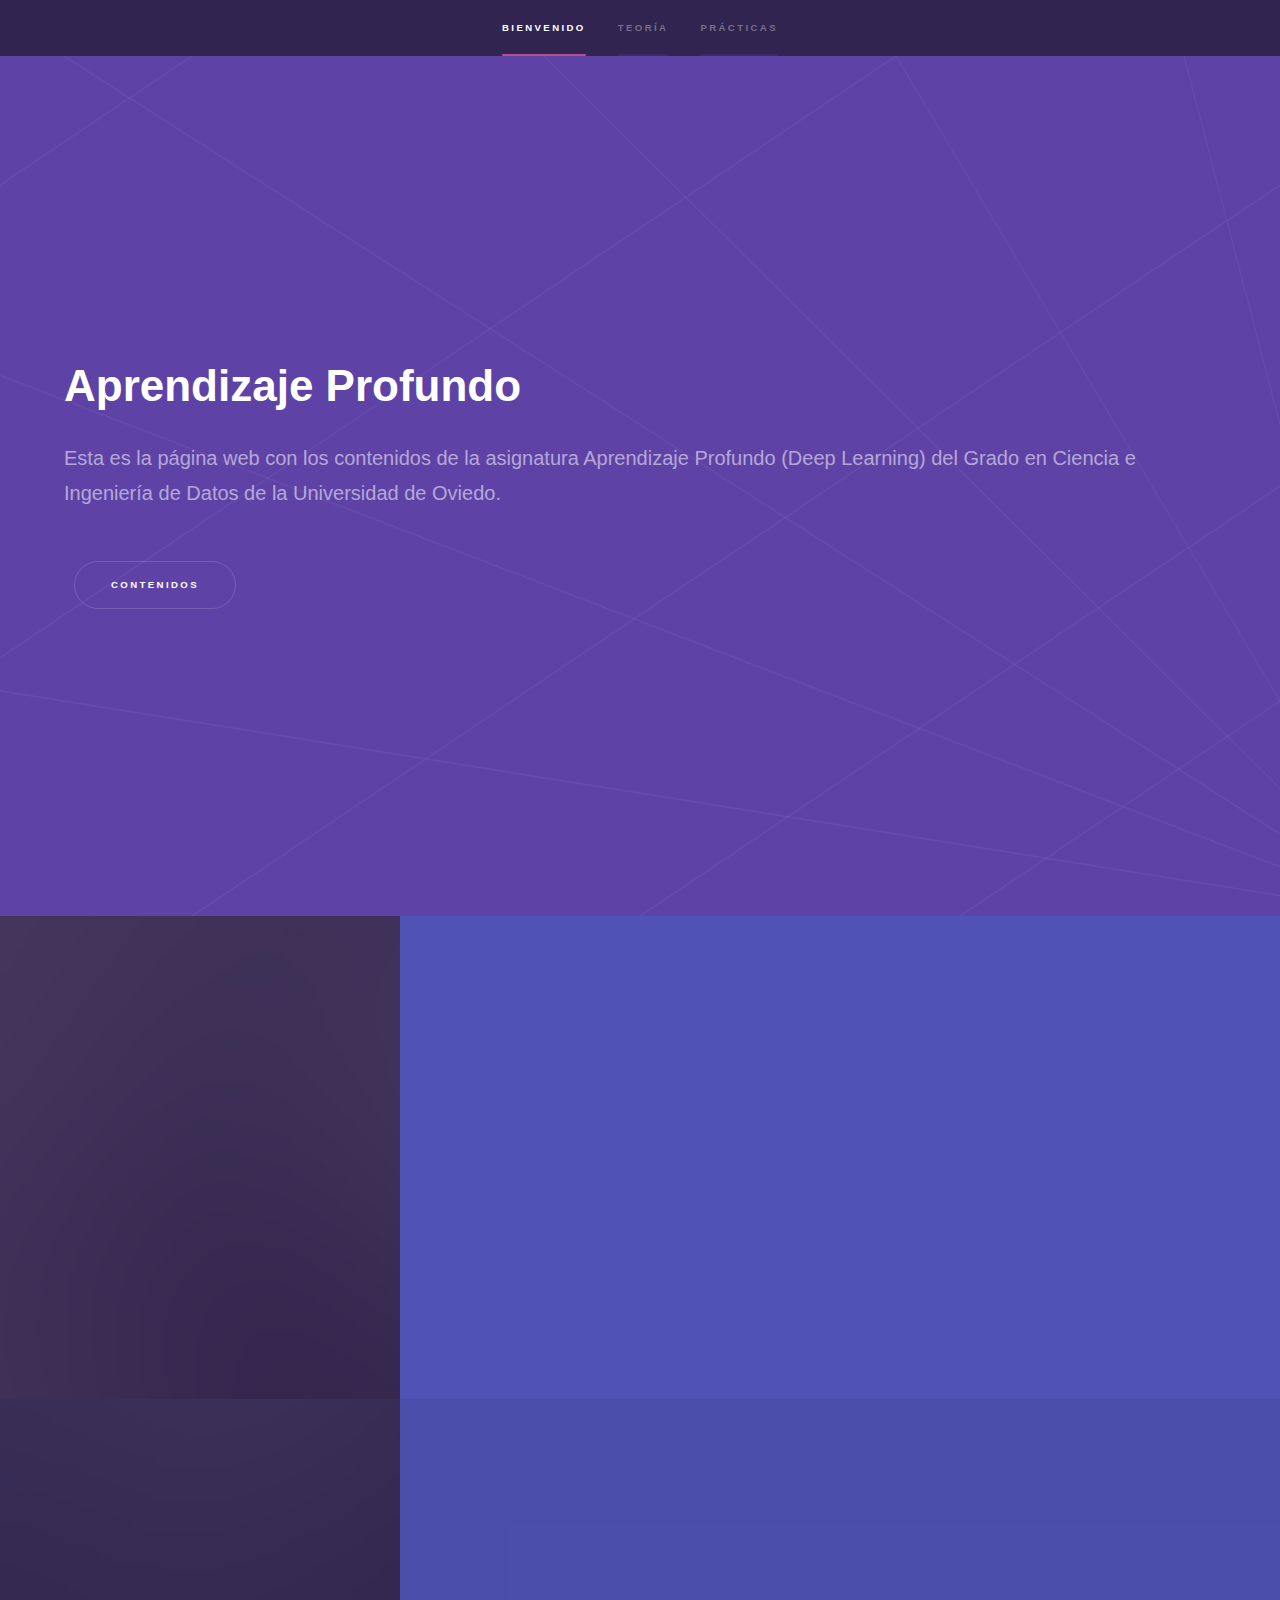
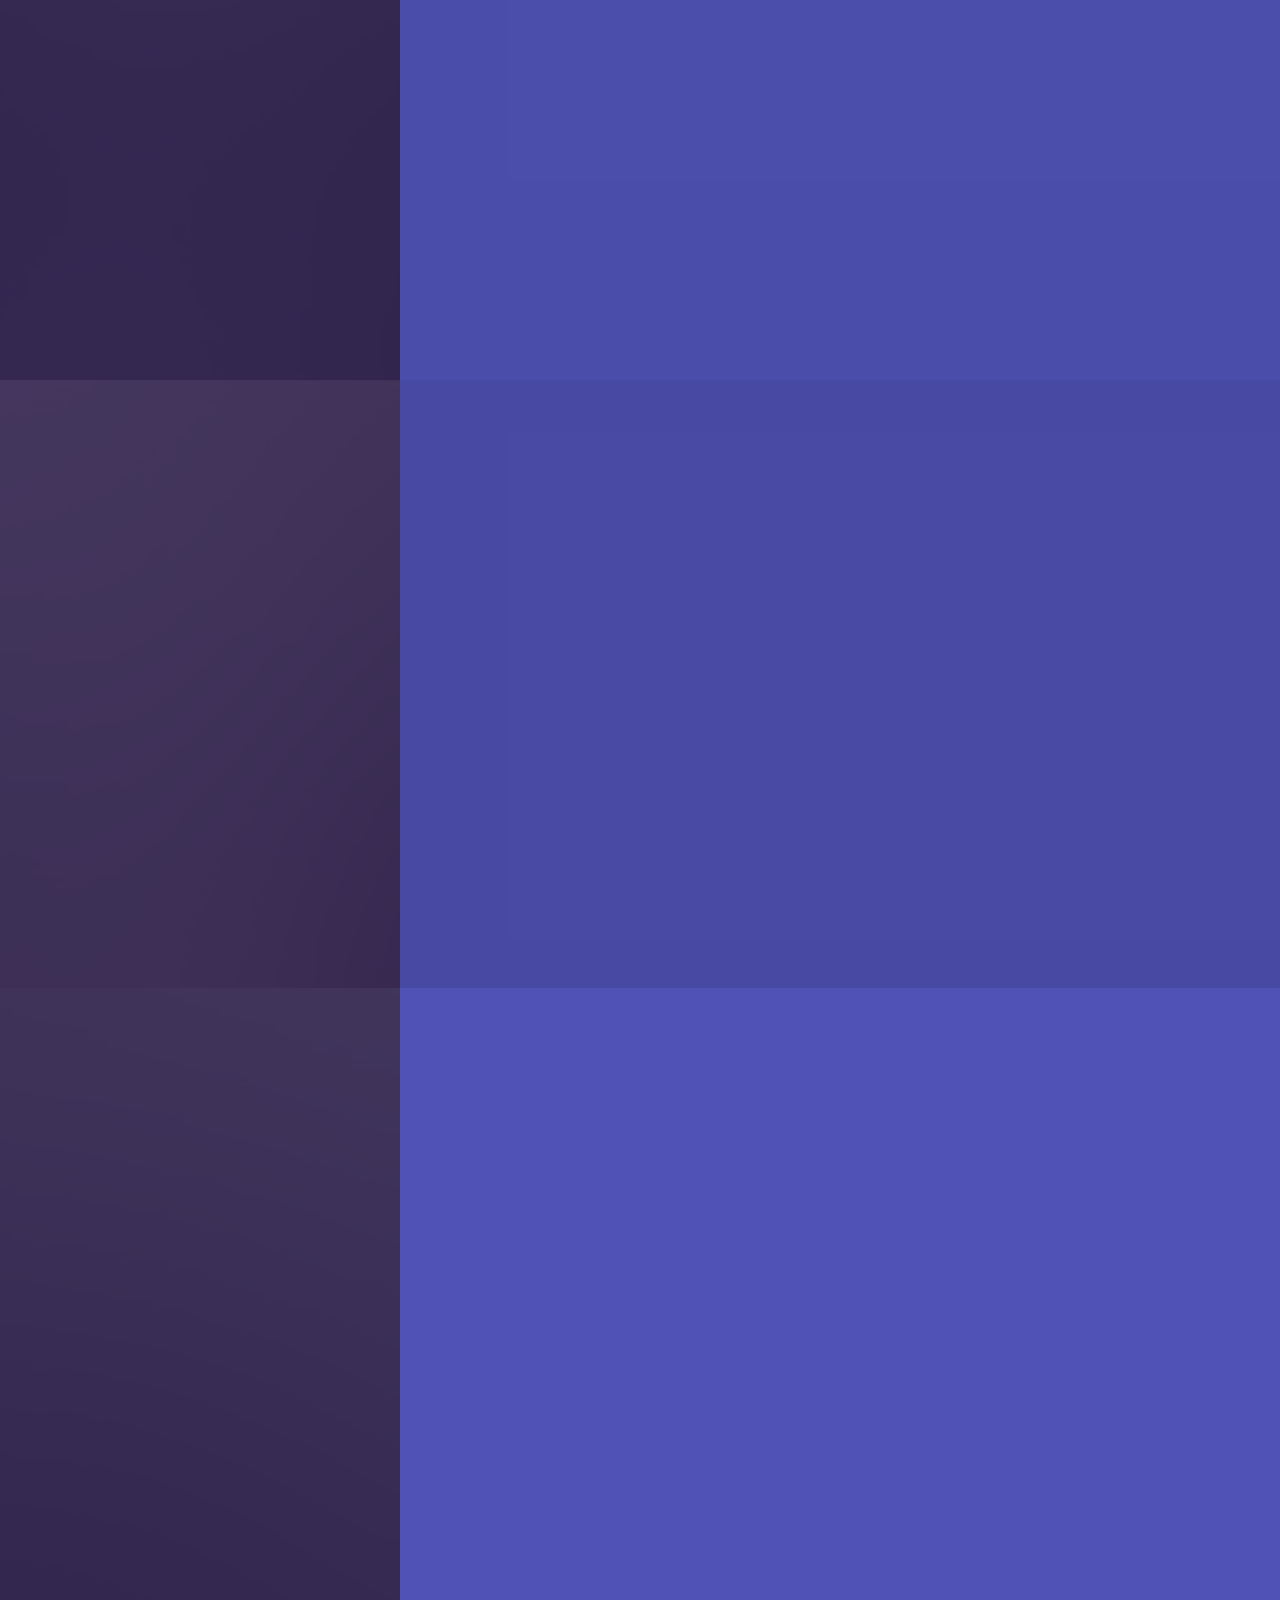
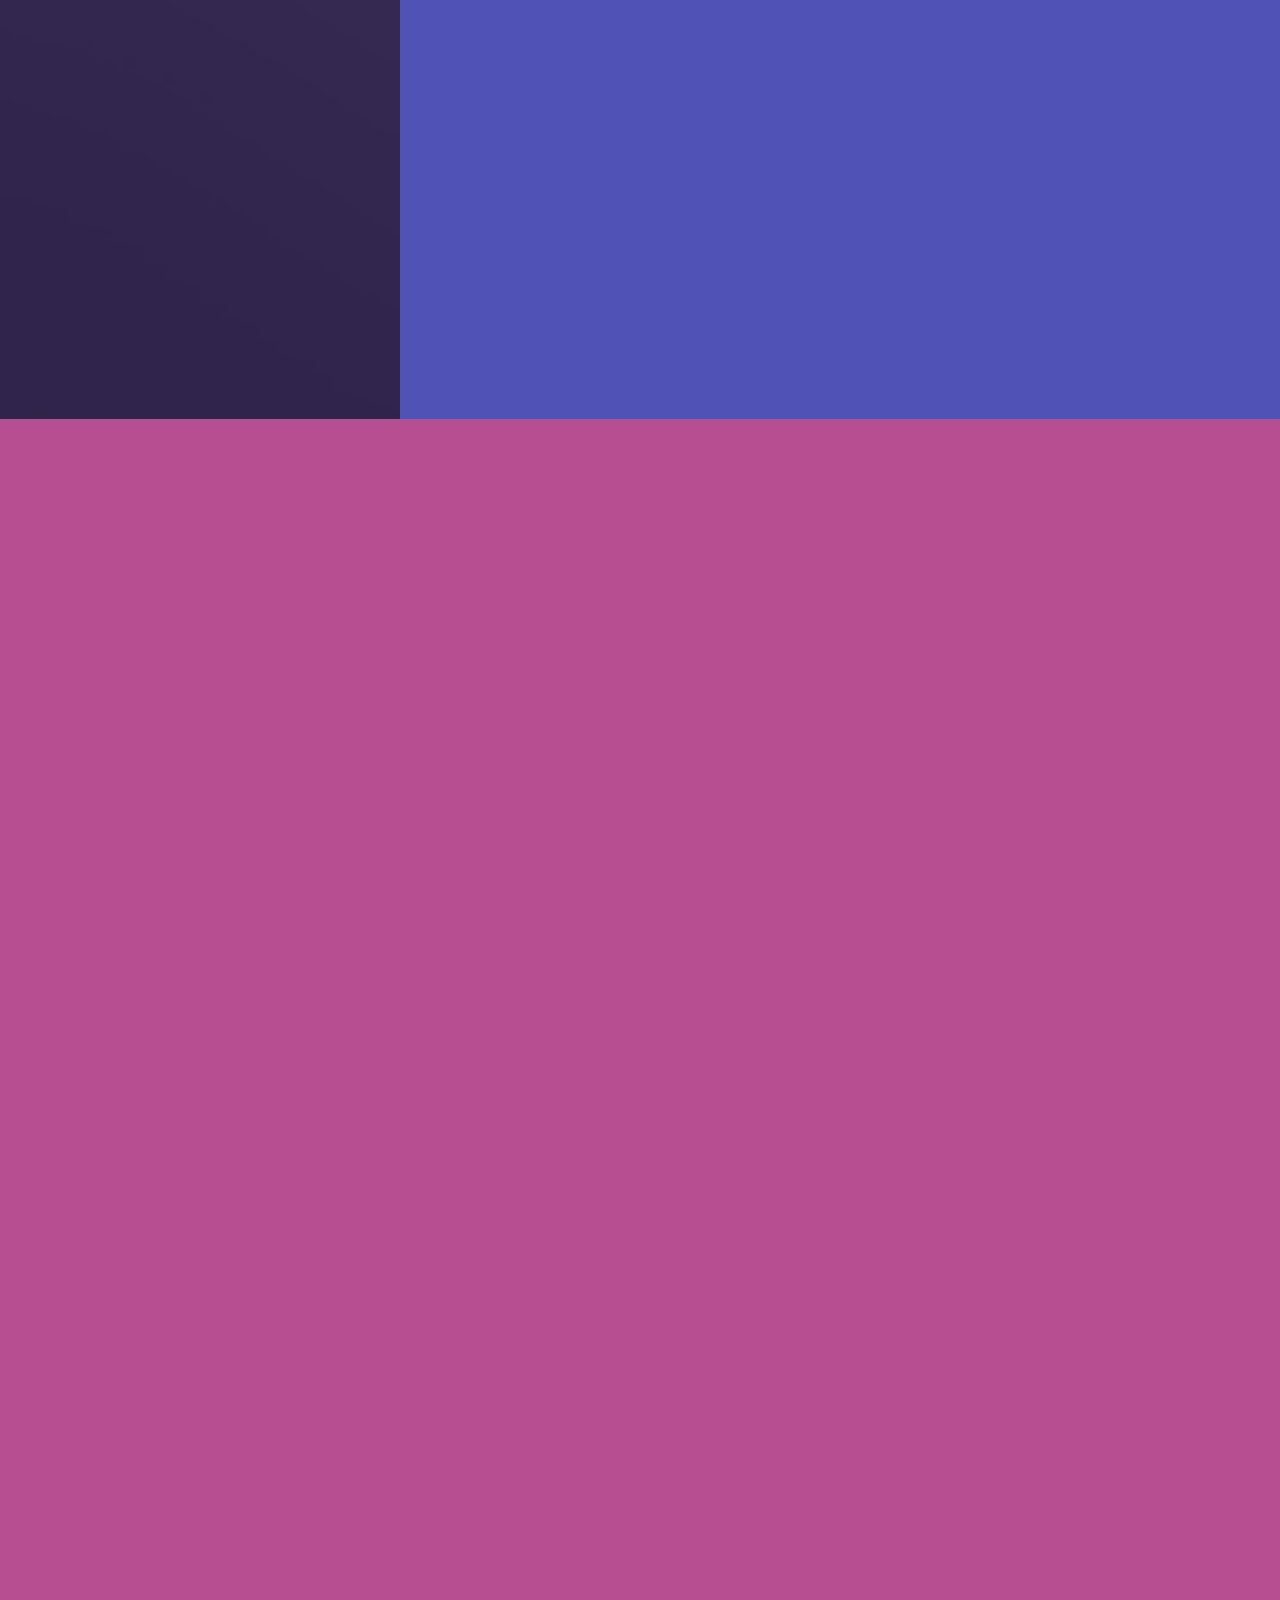
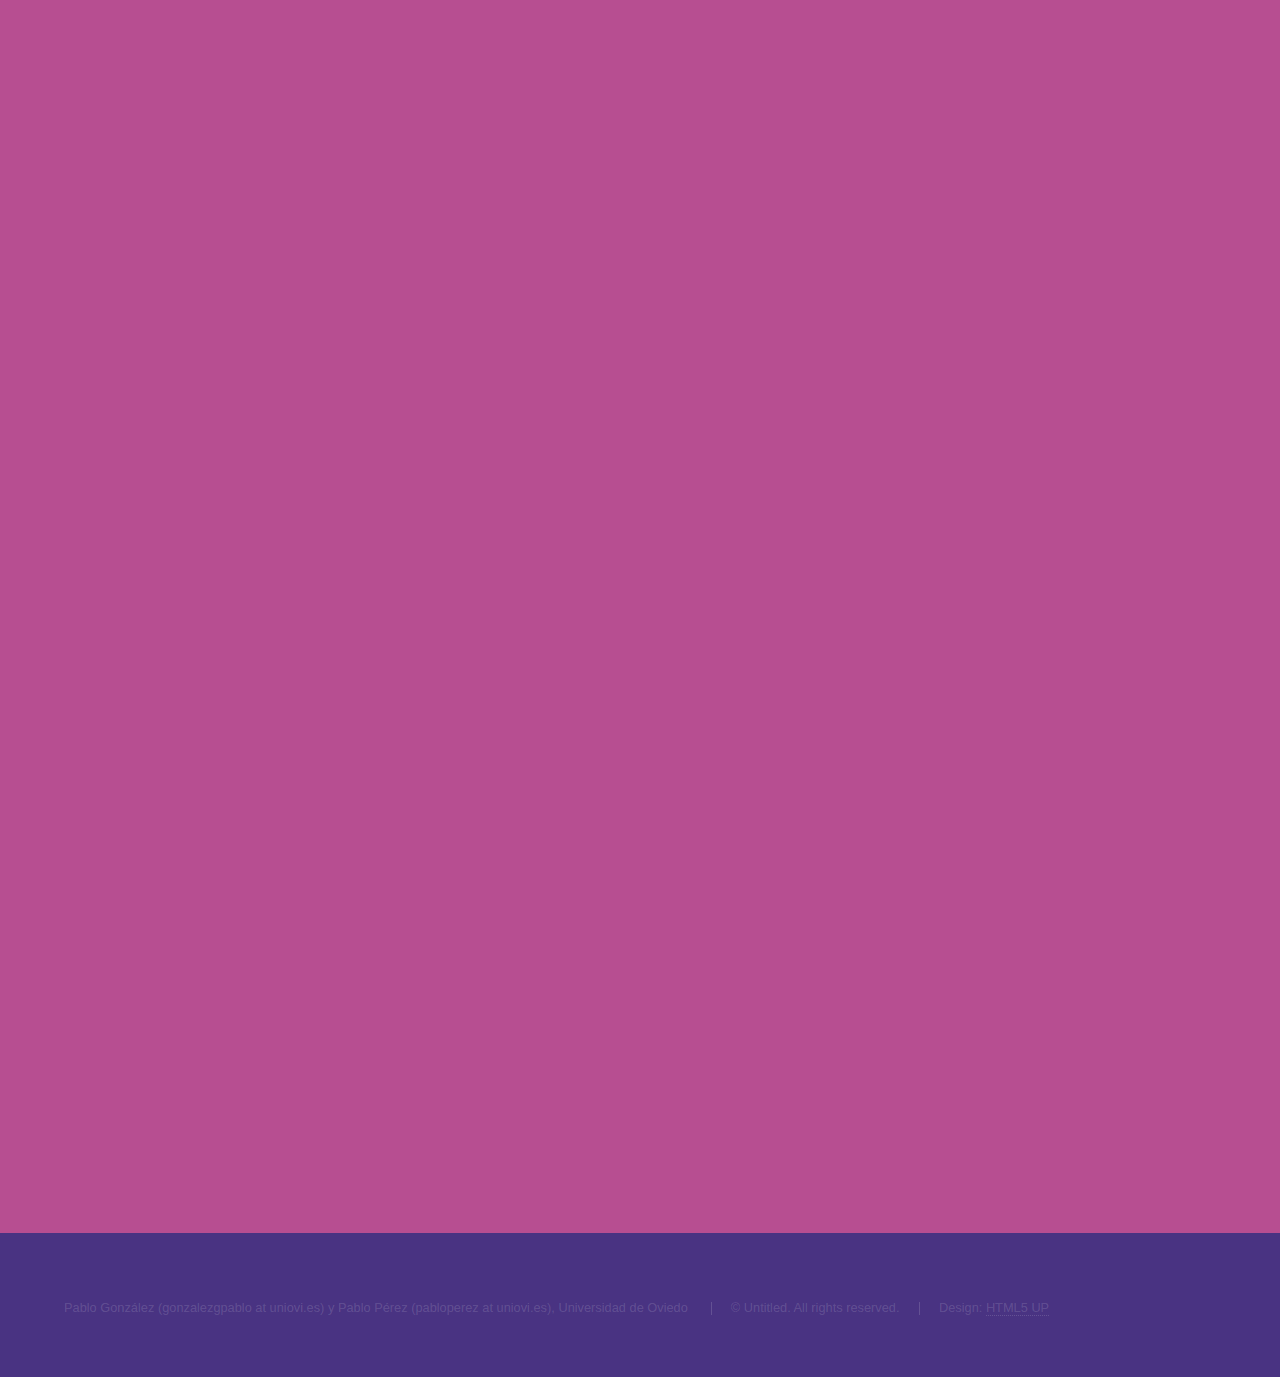
<file: index.html>
<!DOCTYPE HTML>
<!--
	Hyperspace by HTML5 UP
	html5up.net | @ajlkn
	Free for personal and commercial use under the CCA 3.0 license (html5up.net/license)
-->
<html>
	<head>
		<title>Aprendizaje Profundo (Deep Learning)</title>
		<meta charset="utf-8" />
		<meta name="viewport" content="width=device-width, initial-scale=1, user-scalable=no" />
		<link rel="stylesheet" href="assets/css/main.css" />
		<noscript><link rel="stylesheet" href="assets/css/noscript.css" /></noscript>
	</head>
	<body class="is-preload">

		<!-- Sidebar -->
			<section id="sidebar">
				<div class="inner">
					<nav>
						<ul>
							<li><a href="#intro">Bienvenido</a></li>
							<li><a href="#one">Teoría</a></li>
							<li><a href="#two">Prácticas</a></li>
						</ul>
					</nav>
				</div>
			</section>

		<!-- Wrapper -->
			<div id="wrapper">

				<!-- Intro -->
					<section id="intro" class="wrapper style1 fullscreen fade-up">
						<div class="inner">
							<h1>Aprendizaje Profundo</h1>
							<p>Esta es la página web con los contenidos de la asignatura Aprendizaje Profundo (Deep Learning) del Grado en Ciencia e Ingeniería de Datos de la Universidad de Oviedo.</p>
							<ul class="actions">
								<li><a href="#one" class="button scrolly">Contenidos</a></li>
							</ul>
						</div>
					</section>

				<!-- One -->
					<section id="one" class="wrapper style2 spotlights">
						<section>
							<a href="#" class="image"><img src="images/pic01.jpg" alt="" data-position="center center" /></a>
							<div class="content">
								<div class="inner">
									<h2>Tema 1: Introducción al aprendizaje profundo</h2>
									<a class="button" href="slides/tema1.pdf" target="_blank">Descargar PDF</a>
									<h3>Links vídeos (1h 30min)</h3>
									<ul>
										<li>Aprendizaje profundo en los medios <a href="https://youtu.be/k3oYWScRThw" target="_blank">[Video]</a></li>
										<li>Principales aplicaciones <a href="https://youtu.be/CUFKFndozlE" target="_blank">[Video]</a></li>
										<li>¿Qué es el aprendizaje profundo? <a href="https://youtu.be/mJRg7sGoGm8" target="_blank">[Video]</a></li>
										<li>Historia del aprendizaje profundo <a href="https://youtu.be/Q5tDVi-3HFI" target="_blank">[Video]</a></li>
										<li>Software y Hardware para el aprendizaje profundo <a href="https://youtu.be/MiCRoumoWWA" target="_blank">[Video]</a></li>
										<li>Tipos de aprendizaje profundo <a href="https://youtu.be/jxB_yEYRRTU" target="_blank">[Video]</a></li>
										<li>Problemas sociales y retos del aprendizaje profundo <a href="https://youtu.be/jnL1HFI2qfQ" target="_blank">[Video]</a></li>
									  </ul> 
									
								</div>
							</div>
						</section>
						<section>
							<a href="#" class="image"><img src="images/pic02.jpg" alt="" data-position="top center" /></a>
							<div class="content">
								<div class="inner">
									<h2>Tema 2: Fundamentos de las redes neuronales profundas</h2>
									<a class="button" href="slides/tema2.pdf" target="_blank">Descargar PDF</a> 
									<a class="button" href="theorycode/tema2.zip" target="_blank">Descargar ejemplos</a>
									<div>
										<h3>Links Videos (3h 8min)</h3>
										<ul class="video-links">
											<li>El Perceptrón <a href="https://youtu.be/LIwsTI18Jnc" target="_blank">[Vídeo 1]</a> <a href="https://youtu.be/VQ4A9OpTACs" target="_blank">[Vídeo 2]</a></li>
											<li>Redes totalmente conectadas <a href="https://youtu.be/K1KU0YJ1A9A" target="_blank">[Video]</a></li>
											<li>Entrenamiento de una red: Función de pérdida <a href="https://youtu.be/y6SXI0bqWHw" target="_blank">[Video]</a></li>
											<li>Entrenamiento de una red: Descenso de gradiente <a href="https://youtu.be/NQ4JKItd8xk" target="_blank">[Video]</a></li>
											<li>Entrenamiento de una red: Backpropagation <a href="https://youtu.be/oHAyjzgQlNY" target="_blank">[Video]</a></li>
											<li>Tipos de descenso de gradiente <a href="https://youtu.be/idHfAE6CBfk" target="_blank">[Video]</a></li>
											<li>Desvanecimiento del gradiente y soluciones <a href="https://youtu.be/qeqyAwRFfBA" target="_blank">[Video 1]</a> <a href="https://youtu.be/iWfdHrjO3pg" target="_blank">[Video 2]</a></li>
											<li>Diferenciación automática y grafos computacionales <a href="https://youtu.be/KZQokkwYY1g" target="_blank">[Video]</a></li>
											<li>Redes DAG <a href="https://youtu.be/qwaxl8VkVZQ" target="_blank">[Video]</a></li>
										</ul>  
									
									
								</div>
							</div>
						</section>
						<section>
							<a href="#" class="image"><img src="images/pic04.jpg" alt="" data-position="25% 25%" /></a>
							<div class="content">
								<div class="inner">
									<h2>Tema 3: Entrenamiento de redes neuronales profundas</h2>
									<a class="button" href="slides/tema3.pdf" target="_blank">Descargar PDF</a> 
									<a class="button" href="theorycode/tema3.zip" target="_blank">Descargar ejemplos</a>
									<div>
										<h3>Links Videos (3h 19min)</h3>
										<ul class="video-links">
											<li>Proceso básico de entrenamiento de una red <a href="https://youtu.be/to8zc8RHG_s" target="_blank">[Video]</a></li>
											<li>Funciones de pérdida <a href="https://youtu.be/pDE3o5FzI-s" target="_blank">[Video1]</a> <a href="https://youtu.be/jR8ILLf5U-8" target="_blank">[Video 2]</a></li>
											<li>Algoritmos de optimización<a href="https://youtu.be/YAAPFkbu6Ew" target="_blank">[Video 1]</a> <a href="https://youtu.be/j_e0gJJiYu4" target="_blank">[Video 2]</a> <a href="https://youtu.be/0_YRGWVpfcY" target="_blank">[Video 3]</a></li>
											<li>Compromiso entre sesgo y varianza <a href="https://youtu.be/81lKsBM43Uo" target="_blank">[Video]</a></li>
											<li>Regularización L1 y L2 <a href="https://youtu.be/NSpC45EcMVs" target="_blank">[Video]</a></li>
											<li>Dropout <a href="https://youtu.be/U6fRUgW1iP4" target="_blank">[Video]</a></li>
											<li>Parada temprana <a href="https://youtu.be/kTK5eq6jmLc" target="_blank">[Video]</a></li>
											<li>Aumento de datos <a href="https://youtu.be/9VLHtfN8dOI" target="_blank">[Video]</a></li>
											<li>Batch Normalization <a href="https://youtu.be/ZToyCjoHqkA" target="_blank">[Video]</a></li>
											<li>Inicialización de pesos <a href="https://youtu.be/sCwl7EFkroM" target="_blank">[Video]</a></li>
										</ul>
																	
									</div>
							</div>
						</section>
						<section>
							<a href="#" class="image"><img src="images/pic03.jpg" alt="" data-position="25% 25%" /></a>
							<div class="content">
								<div class="inner">
									<h2>Tema 4: Arquitecturas y aplicaciones de las redes neuronales profundas</h2>
									<h3>Links Videos (8h 40 min)</h3>
									<ul class="video-links">
										<li>Introducción <a href="https://youtu.be/6jQjPDpHBNc" target="_blank">[Video]</a></li>
										<a class="button" href="slides/tema4.pdf" target="_blank">Descargar PDF</a>
										<li>Redes recurrentes (RNN) <a href="https://youtu.be/uikvLdfUQ2s" target="_blank">[Video 1]</a><a href="https://youtu.be/lfNgit8c-xU" target="_blank">[Video 2]</a></li>
										<li>Gate Recurrent Unit (GRU) <a href="https://youtu.be/kdS_ENbM2rs" target="_blank">[Video]</a></li>
										<li>Long Short Term Memory (LSTM) <a href="https://youtu.be/_KUP7j2v8ac" target="_blank">[Video]</a></li>
										<li>Redes Recurrentes Bidireccionales <a href="https://youtu.be/E4IHnNJ_Mtw" target="_blank">[Video]</a></li>
										<a class="button" href="slides/tema4.2.pdf" target="_blank">Descargar PDF</a>
										<li>Mecanismos de atención <a href="https://youtu.be/G2qed-u01TY" target="_blank">[Video 1]</a><a href="https://youtu.be/vq98_yuZxdQ" target="_blank">[Video 2]</a></li>
										<li>Transformers <a href="https://youtu.be/GfG_H7xDjpA" target="_blank">[Video]</a></li>
										<a class="button" href="slides/tema4.3.pdf" target="_blank">Descargar PDF</a>
										<li>Redes convolucionales <a href="https://youtu.be/x5SxrLVYUl8" target="_blank">[Video 1]</a><a href="https://youtu.be/wWfG9k1Jgds" target="_blank">[Video 2]</a><a href="https://youtu.be/wgl5cRBdx6U" target="_blank">[Video 3]</a><a href="https://youtu.be/XZb3uFGypA0" target="_blank">[Video 4]</a></li>
										<a class="button" href="slides/tema4.4.pdf" target="_blank">Descargar PDF</a>
										<li>Autoencoders <a href="https://youtu.be/x2iZFLVcCyA" target="_blank">[Video 1]</a><a href="https://youtu.be/eG7zed10YR8" target="_blank">[Video 2]</a></li>
										<li>Variational autoencoders <a href="https://youtu.be/uGlLDQPhaHQ" target="_blank">[Video]</a></li>
										<a class="button" href="slides/tema4.5.pdf" target="_blank">Descargar PDF</a>
										<li>Redes generativas <a href="https://youtu.be/kRY3_4IjLGg" target="_blank">[Video 1]</a><a href="https://youtu.be/LWpBLtsOkNw" target="_blank">[Video 2]</a></li>
										<a class="button" href="slides/tema4.6.pdf" target="_blank">Descargar PDF</a>
										<li>Sistemas de recomendación <a href="https://youtu.be/NgXjmi-opZA" target="_blank">[Video 1]</a><a href="https://youtu.be/Wtu7WSd2Y4g" target="_blank">[Video 2]</a></li>
										<li>Arquitecturas diseñadas para el procesamiento de conjuntos <a href="https://youtu.be/16cWiJhNQ0Q" target="_blank">[Video]</a></li>
									</ul> 
									
								</div>
							</div>
						</section>
					</section>

				<!-- Two -->
					<section id="two" class="wrapper style3 fade-up">
						<div class="inner">
							<h2>Prácticas</h2>
							<div class="features">
								<section>
									<span class="icon solid major fa-code"></span>
									<h3>Entorno de trabajo</h3>
									<p>Preparación del entorno: pip, conda, Google colab</p>
									<a class="button" href="labs/slides/environment_preparation.pdf" target="_blank">Descargar PDF</a>
									<a class="button" href="https://youtu.be/PcIwegwPseE" " target="_blank">Ir a vídeo</a>
								</section>
								<section>
									<span class="icon solid major fa-desktop"></span>
									<h3>Introducción a PyTorch (Parte 1)</h3>
									<p>Primer contacto con PyTorch. Manejo de tensores</p>
									<a class="button" href="https://colab.research.google.com/github/pglez82/DeepLearningWeb/blob/master/labs/notebooks/Introducci%C3%B3n%20a%20PyTorch%20(Parte%201).ipynb" target="_blank">Abrir notebook</a>
									<a class="button" href="https://youtu.be/zdEgmcsoy4k" " target="_blank">Ir a vídeo</a>
								</section>
								<section>
									<span class="icon solid major fa-desktop"></span>
									<h3>Introducción a PyTorch (Parte 2)</h3>
									<p>Uso de los tensores para el cálculo de gradientes</p>
									<a class="button" href="https://colab.research.google.com/github/pglez82/DeepLearningWeb/blob/master/labs/notebooks/Introducci%C3%B3n%20a%20PyTorch%20(Parte%202).ipynb" target="_blank">Abrir notebook</a>
									<a class="button" href="https://www.youtube.com/watch?v=eIf1cXkjxIw" " target="_blank">Ir a vídeo</a>
								</section>
								<section>
									<span class="icon solid major fa-desktop"></span>
									<h3>Introducción a PyTorch (Parte 3)</h3>
									<p>Entrenamiento de la primera red neuronal en PyTorch</p>
									<a class="button" href="https://colab.research.google.com/github/pglez82/DeepLearningWeb/blob/master/labs/notebooks/Introducci%C3%B3n%20a%20PyTorch%20(Parte%203).ipynb" target="_blank">Abrir notebook</a>
									<a class="button" href="https://youtu.be/85Kp6z9nMpI" " target="_blank">Ir a vídeo</a>
								</section>
								<section>
									<span class="icon solid major fa-desktop"></span>
									<h3>Introducción a PyTorch (Parte 4)</h3>
									<p>Datasets y DataLoaders</p>
									<a class="button" href="https://colab.research.google.com/github/pglez82/DeepLearningWeb/blob/master/labs/notebooks/Introducci%C3%B3n%20a%20PyTorch%20(Parte%204).ipynb" target="_blank">Abrir notebook</a>
									<a class="button" href="https://youtu.be/Kux6V8G8mS8" " target="_blank">Ir a vídeo</a>
								</section>
								<section>
									<span class="icon solid major fa-desktop"></span>
									<h3>Introducción a PyTorch (Parte 5)</h3>
									<p>Entrenamiento avanzado: early stopping, selección del mejor modelo</p>
									<a class="button" href="https://colab.research.google.com/github/pglez82/DeepLearningWeb/blob/master/labs/notebooks/Introducci%C3%B3n%20a%20PyTorch%20(Parte%205).ipynb" target="_blank">Abrir notebook</a>
									<a class="button" href="https://youtu.be/qpt2A-3ccB8" " target="_blank">Ir a vídeo</a>
								</section>
								<!-- <section>
									<span class="icon solid major fa-desktop"></span>
									<h3>Introducción a PyTorch (Parte 6)</h3>
									<p>Otras capas en PyTorch (CNNs, Transformers, Batch-Normalization, etc.)</p>
									<a class="button" href="https://colab.research.google.com/github/pglez82/DeepLearningWeb/blob/master/labs/notebooks/Introducci%C3%B3n%20a%20PyTorch%20(Parte%206).ipynb" target="_blank">Abrir notebook</a>
									<a class="button" href="https://youtu.be/bCVKyE1hbYg" " target="_blank">Ir a vídeo</a>
								</section>
								<section>
									<span class="icon solid major fa-desktop"></span>
									<h3>Introducción a PyTorch (Parte 7)</h3>
									<p>Fine-tuning de un modelo preentrenado</p>
									<a class="button" href="https://colab.research.google.com/github/pglez82/DeepLearningWeb/blob/master/labs/notebooks/Introducci%C3%B3n%20a%20PyTorch%20(Parte%207).ipynb" target="_blank">Abrir notebook</a>
									<a class="button" href="https://youtu.be/AsFWxylDVNs" " target="_blank">Ir a vídeo</a>
								</section> -->
								<section>
									<span class="icon solid major fa-code"></span>
									<h3>Trabajando en remoto (SSH)</h3>
									<p>Trabajo en un servidor remoto con GPU</p>
									<a class="button" href="labs/slides/lab_remote.pdf" target="_blank">Descargar PDF</a>
									<a class="button" href="https://youtu.be/qtfw0O_raRk"  target="_blank">Ir a vídeo</a>
								</section>
								<section>
									<span class="icon solid major fa-code"></span>
									<h3>Uso básico de SLURM</h3>
									<p>Uso básico de SLURM</p>
									<a class="button" href="https://www.youtube.com/watch?v=nA-_Vovf8QE" target="_blank">Ir a vídeo</a>
								</section>
								<section>
									<span class="icon solid major fa-desktop"></span>
									<h3>Monitorización de experimentos (Wandb)</h3>
									<p>Monitorización de experimentos usando Weights and Biases</p>
									<a class="button" href="https://colab.research.google.com/github/pglez82/DeepLearningWeb/blob/master/labs/notebooks/Monitorizaci%C3%B3n%20de%20experimentos%20(Wandb).ipynb" target="_blank">Abrir notebook</a>
									<a class="button" href="https://youtu.be/oWygrajAIf8" target="_blank">Ir a vídeo</a>
								</section>
								<section>
									<span class="icon solid major fa-desktop"></span>
									<h3>Optimización de hiperparámetros (Optuna)</h3>
									<p>Optimización automática de hiperparámetros con Optuna</p>
									<a class="button" href="https://colab.research.google.com/github/pglez82/DeepLearningWeb/blob/master/labs/notebooks/Optimizaci%C3%B3n%20de%20hiperpar%C3%A1metros%20(Optuna).ipynb" target="_blank">Abrir notebook</a>
									<a class="button" href="https://youtu.be/V9AG0HYL4EY" target="_blank">Ir a vídeo</a>
								</section>
								<section>
									<span class="icon solid major fa-desktop"></span>
									<h3>Frameworks alto nivel (PyTorch Lightning)</h3>
									<p>Utilización de frameworks de alto nivel con PyTorch Lightning</p>
									<a class="button" href="https://colab.research.google.com/github/pglez82/DeepLearningWeb/blob/master/labs/notebooks/Frameworks%20alto%20nivel%20(PyTorch%20Lightning).ipynb" target="_blank">Abrir notebook</a>
									<a class="button" href="https://youtu.be/8stk3creeW8" target="_blank">Ir a vídeo</a>
								</section>
								<section>
									<span class="icon solid major fa-desktop"></span>
									<h3>Redes recurrentes (RNN)</h3>
									<!-- <p>Creación de una red LSTM simple para resolver un problema de predicción de texto</p> -->
									<a class="button" href="https://colab.research.google.com/github/pglez82/DeepLearningWeb/blob/master/labs/notebooks/4.1-RNN%20%5BOnline%5D.ipynb" target="_blank">Notebook (online)</a>
									<a class="button" href="https://colab.research.google.com/github/pglez82/DeepLearningWeb/blob/master/labs/notebooks/4.1-RNN%20%5BPL%5D.ipynb" target="_blank">Notebook (presencial)</a>
								</section>
								<section>
									<span class="icon solid major fa-desktop"></span>
									<h3>Mecanismos de atención</h3>
									<!-- <p>Utilización de mecanismos de atención para resolver un problema de análisis de sentimientos</p> -->
									<a class="button" href="https://colab.research.google.com/github/pglez82/DeepLearningWeb/blob/master/labs/notebooks/4.2-Attention%20%5BOnline%5D.ipynb" target="_blank">Notebook (online)</a>
									<a class="button" href="https://colab.research.google.com/github/pglez82/DeepLearningWeb/blob/master/labs/notebooks/4.2-Attention%20%5BPL%5D.ipynb" target="_blank">Notebook (presencial)</a>
								</section>
								<section>
									<span class="icon solid major fa-desktop"></span>
									<h3>Transformers</h3>
									<a class="button" href="https://colab.research.google.com/github/pglez82/DeepLearningWeb/blob/master/labs/notebooks/4.3-Transformers%20%5BOnline%5D.ipynb" target="_blank">Notebook (online)</a>
								</section>
								<section>
									<span class="icon solid major fa-desktop"></span>
									<h3>Redes convolucionales (CNN)</h3>
									<a class="button" href="https://colab.research.google.com/github/pglez82/DeepLearningWeb/blob/master/labs/notebooks/4.4-Redes%20convolucionales%20%5BOnline%5D.ipynb" target="_blank">Notebook (online)</a>
									<a class="button" href="https://colab.research.google.com/github/pglez82/DeepLearningWeb/blob/master/labs/notebooks/4.4-Redes%20convolucionales%20%5BPL%5D.ipynb" target="_blank">Notebook (presencial)</a>
								</section>
								<section>
									<span class="icon solid major fa-desktop"></span>
									<h3>Auto-encoders </h3>
									<a class="button" href="https://colab.research.google.com/github/pglez82/DeepLearningWeb/blob/master/labs/notebooks/4.5-Autoencoders%20%5BOnline%5D.ipynb" target="_blank">Notebook (online)</a>
									<a class="button" href="https://colab.research.google.com/github/pglez82/DeepLearningWeb/blob/master/labs/notebooks/4.5-Autoencoders%20%5BPL%5D.ipynb" target="_blank">Notebook (presencial)</a>
								</section>
								<section>
									<span class="icon solid major fa-desktop"></span>
									<h3>Redes generativas adversarias (GAN)</h3>
									<a class="button" href="https://colab.research.google.com/github/pglez82/DeepLearningWeb/blob/master/labs/notebooks/4.6-Redes%20Generativas%20%5BOnline%5D.ipynb" target="_blank">Notebook (online)</a>
									<a class="button" href="https://colab.research.google.com/github/pglez82/DeepLearningWeb/blob/master/labs/notebooks/4.6-Redes%20Generativas%20%5BPL%5D.ipynb" target="_blank">Notebook (presencial)</a>
								</section>
						</div>
					</section>

			</div>

		<!-- Footer -->
			<footer id="footer" class="wrapper style1-alt">
				<div class="inner">
					<ul class="menu">
						<li>Pablo González (gonzalezgpablo at uniovi.es) y Pablo Pérez (pabloperez at uniovi.es), Universidad de Oviedo</li>
						<li>&copy; Untitled. All rights reserved.</li><li>Design: <a href="http://html5up.net">HTML5 UP</a></li>
					</ul>
				</div>
			</footer>

		<!-- Scripts -->
			<script src="assets/js/jquery.min.js"></script>
			<script src="assets/js/jquery.scrollex.min.js"></script>
			<script src="assets/js/jquery.scrolly.min.js"></script>
			<script src="assets/js/browser.min.js"></script>
			<script src="assets/js/breakpoints.min.js"></script>
			<script src="assets/js/util.js"></script>
			<script src="assets/js/main.js"></script>

	</body>
</html>
</file>
<file: assets/css/noscript.css>
/*
	Hyperspace by HTML5 UP
	html5up.net | @ajlkn
	Free for personal and commercial use under the CCA 3.0 license (html5up.net/license)
*/

/* Spotlights */

	.spotlights > section > .image:before {
		opacity: 0 !important;
	}

	.spotlights > section > .content > .inner {
		-moz-transform: none !important;
		-webkit-transform: none !important;
		-ms-transform: none !important;
		transform: none !important;
		opacity: 1 !important;
	}

/* Wrapper */

	.wrapper > .inner {
		opacity: 1 !important;
		-moz-transform: none !important;
		-webkit-transform: none !important;
		-ms-transform: none !important;
		transform: none !important;
	}

/* Sidebar */

	#sidebar > .inner {
		opacity: 1 !important;
	}

	#sidebar nav > ul > li {
		-moz-transform: none !important;
		-webkit-transform: none !important;
		-ms-transform: none !important;
		transform: none !important;
		opacity: 1 !important;
	}
</file>
<file: assets/css/main.css>
@import url(fontawesome-all.min.css);

/*
	Hyperspace by HTML5 UP
	html5up.net | @ajlkn
	Free for personal and commercial use under the CCA 3.0 license (html5up.net/license)
*/

html, body, div, span, applet, object,
iframe, h1, h2, h3, h4, h5, h6, p, blockquote,
pre, a, abbr, acronym, address, big, cite,
code, del, dfn, em, img, ins, kbd, q, s, samp,
small, strike, strong, sub, sup, tt, var, b,
u, i, center, dl, dt, dd, ol, ul, li, fieldset,
form, label, legend, table, caption, tbody,
tfoot, thead, tr, th, td, article, aside,
canvas, details, embed, figure, figcaption,
footer, header, hgroup, menu, nav, output, ruby,
section, summary, time, mark, audio, video {
	margin: 0;
	padding: 0;
	border: 0;
	font-size: 100%;
	font: inherit;
	vertical-align: baseline;}

article, aside, details, figcaption, figure,
footer, header, hgroup, menu, nav, section {
	display: block;}

body {
	line-height: 1;
}

ol, ul {
	list-style: none;
}

blockquote, q {
	quotes: none;
}

	blockquote:before, blockquote:after, q:before, q:after {
		content: '';
		content: none;
	}

table {
	border-collapse: collapse;
	border-spacing: 0;
}

body {
	-webkit-text-size-adjust: none;
}

mark {
	background-color: transparent;
	color: inherit;
}

input::-moz-focus-inner {
	border: 0;
	padding: 0;
}

input, select, textarea {
	-moz-appearance: none;
	-webkit-appearance: none;
	-ms-appearance: none;
	appearance: none;
}

/* Basic */

	@-ms-viewport {
		width: device-width;
	}

	body {
		-ms-overflow-style: scrollbar;
	}

	@media screen and (max-width: 480px) {

		html, body {
			min-width: 320px;
		}

	}

	html {
		box-sizing: border-box;
	}

	*, *:before, *:after {
		box-sizing: inherit;
	}

	body {
		background: #312450;
	}

		body.is-preload *, body.is-preload *:before, body.is-preload *:after {
			-moz-animation: none !important;
			-webkit-animation: none !important;
			-ms-animation: none !important;
			animation: none !important;
			-moz-transition: none !important;
			-webkit-transition: none !important;
			-ms-transition: none !important;
			transition: none !important;
		}

/* Type */

	body, input, select, textarea {
		color: rgba(255, 255, 255, 0.55);
		font-family: Arial, Helvetica, sans-serif;
		font-size: 16.5pt;
		font-weight: normal;
		line-height: 1.75;
	}

		@media screen and (max-width: 1680px) {

			body, input, select, textarea {
				font-size: 13pt;
			}

		}

		@media screen and (max-width: 1280px) {

			body, input, select, textarea {
				font-size: 12pt;
			}

		}

		@media screen and (max-width: 360px) {

			body, input, select, textarea {
				font-size: 11pt;
			}

		}

	a {
		-moz-transition: color 0.2s ease, border-bottom-color 0.2s ease;
		-webkit-transition: color 0.2s ease, border-bottom-color 0.2s ease;
		-ms-transition: color 0.2s ease, border-bottom-color 0.2s ease;
		transition: color 0.2s ease, border-bottom-color 0.2s ease;
		border-bottom: dotted 1px rgba(255, 255, 255, 0.35);
		color: inherit;
		text-decoration: none;
	}

		a:hover {
			border-bottom-color: transparent;
			color: #ffffff;
		}

	strong, b {
		color: #ffffff;
		font-weight: bold;
	}

	em, i {
		font-style: italic;
	}

	p {
		margin: 0 0 2em 0;
	}

	h1, h2, h3, h4, h5, h6 {
		color: #ffffff;
		font-weight: bold;
		line-height: 1.5;
		margin: 0 0 0.5em 0;
	}

		h1 a, h2 a, h3 a, h4 a, h5 a, h6 a {
			color: inherit;
			text-decoration: none;
		}

	h1 {
		font-size: 2.75em;
	}

		h1.major {
			margin: 0 0 1.3em 0;
			position: relative;
			padding-bottom: 0.35em;
		}

			h1.major:after {
				background-image: -moz-linear-gradient(to right, #5e42a6, #b74e91);
				background-image: -webkit-linear-gradient(to right, #5e42a6, #b74e91);
				background-image: -ms-linear-gradient(to right, #5e42a6, #b74e91);
				background-image: linear-gradient(to right, #5e42a6, #b74e91);
				-moz-transition: max-width 0.2s ease;
				-webkit-transition: max-width 0.2s ease;
				-ms-transition: max-width 0.2s ease;
				transition: max-width 0.2s ease;
				border-radius: 0.2em;
				bottom: 0;
				content: '';
				height: 0.05em;
				position: absolute;
				right: 0;
				width: 100%;
			}

	h2 {
		font-size: 1.75em;
	}

	h3 {
		font-size: 1.1em;
	}

	h4 {
		font-size: 1em;
	}

	h5 {
		font-size: 0.8em;
	}

	h6 {
		font-size: 0.6em;
	}

	@media screen and (max-width: 736px) {

		h1 {
			font-size: 2em;
		}

		h2 {
			font-size: 1.25em;
		}

		h3 {
			font-size: 1em;
		}

		h4 {
			font-size: 0.8em;
		}

		h5 {
			font-size: 0.6em;
		}

		h6 {
			font-size: 0.6em;
		}

	}

	sub {
		font-size: 0.8em;
		position: relative;
		top: 0.5em;
	}

	sup {
		font-size: 0.8em;
		position: relative;
		top: -0.5em;
	}

	blockquote {
		border-left: solid 4px rgba(255, 255, 255, 0.15);
		font-style: italic;
		margin: 0 0 2em 0;
		padding: 0.5em 0 0.5em 2em;
	}

	code {
		background: rgba(255, 255, 255, 0.05);
		border-radius: 0.25em;
		border: solid 1px rgba(255, 255, 255, 0.15);
		font-family: "Courier New", monospace;
		font-size: 0.9em;
		margin: 0 0.25em;
		padding: 0.25em 0.65em;
	}

	pre {
		-webkit-overflow-scrolling: touch;
		font-family: "Courier New", monospace;
		font-size: 0.9em;
		margin: 0 0 2em 0;
	}

		pre code {
			display: block;
			line-height: 1.75em;
			padding: 1em 1.5em;
			overflow-x: auto;
		}

	hr {
		border: 0;
		border-bottom: solid 1px rgba(255, 255, 255, 0.15);
		margin: 2em 0;
	}

		hr.major {
			margin: 3em 0;
		}

	.align-left {
		text-align: left;
	}

	.align-center {
		text-align: center;
	}

	.align-right {
		text-align: right;
	}

/* Row */

	.row {
		display: flex;
		flex-wrap: wrap;
		box-sizing: border-box;
		align-items: stretch;
	}

		.row > * {
			box-sizing: border-box;
		}

		.row.gtr-uniform > * > :last-child {
			margin-bottom: 0;
		}

		.row.aln-left {
			justify-content: flex-start;
		}

		.row.aln-center {
			justify-content: center;
		}

		.row.aln-right {
			justify-content: flex-end;
		}

		.row.aln-top {
			align-items: flex-start;
		}

		.row.aln-middle {
			align-items: center;
		}

		.row.aln-bottom {
			align-items: flex-end;
		}

		.row > .imp {
			order: -1;
		}

		.row > .col-1 {
			width: 8.33333%;
		}

		.row > .off-1 {
			margin-left: 8.33333%;
		}

		.row > .col-2 {
			width: 16.66667%;
		}

		.row > .off-2 {
			margin-left: 16.66667%;
		}

		.row > .col-3 {
			width: 25%;
		}

		.row > .off-3 {
			margin-left: 25%;
		}

		.row > .col-4 {
			width: 33.33333%;
		}

		.row > .off-4 {
			margin-left: 33.33333%;
		}

		.row > .col-5 {
			width: 41.66667%;
		}

		.row > .off-5 {
			margin-left: 41.66667%;
		}

		.row > .col-6 {
			width: 50%;
		}

		.row > .off-6 {
			margin-left: 50%;
		}

		.row > .col-7 {
			width: 58.33333%;
		}

		.row > .off-7 {
			margin-left: 58.33333%;
		}

		.row > .col-8 {
			width: 66.66667%;
		}

		.row > .off-8 {
			margin-left: 66.66667%;
		}

		.row > .col-9 {
			width: 75%;
		}

		.row > .off-9 {
			margin-left: 75%;
		}

		.row > .col-10 {
			width: 83.33333%;
		}

		.row > .off-10 {
			margin-left: 83.33333%;
		}

		.row > .col-11 {
			width: 91.66667%;
		}

		.row > .off-11 {
			margin-left: 91.66667%;
		}

		.row > .col-12 {
			width: 100%;
		}

		.row > .off-12 {
			margin-left: 100%;
		}

		.row.gtr-0 {
			margin-top: 0;
			margin-left: 0em;
		}

			.row.gtr-0 > * {
				padding: 0 0 0 0em;
			}

			.row.gtr-0.gtr-uniform {
				margin-top: 0em;
			}

				.row.gtr-0.gtr-uniform > * {
					padding-top: 0em;
				}

		.row.gtr-25 {
			margin-top: 0;
			margin-left: -0.375em;
		}

			.row.gtr-25 > * {
				padding: 0 0 0 0.375em;
			}

			.row.gtr-25.gtr-uniform {
				margin-top: -0.375em;
			}

				.row.gtr-25.gtr-uniform > * {
					padding-top: 0.375em;
				}

		.row.gtr-50 {
			margin-top: 0;
			margin-left: -0.75em;
		}

			.row.gtr-50 > * {
				padding: 0 0 0 0.75em;
			}

			.row.gtr-50.gtr-uniform {
				margin-top: -0.75em;
			}

				.row.gtr-50.gtr-uniform > * {
					padding-top: 0.75em;
				}

		.row {
			margin-top: 0;
			margin-left: -1.5em;
		}

			.row > * {
				padding: 0 0 0 1.5em;
			}

			.row.gtr-uniform {
				margin-top: -1.5em;
			}

				.row.gtr-uniform > * {
					padding-top: 1.5em;
				}

		.row.gtr-150 {
			margin-top: 0;
			margin-left: -2.25em;
		}

			.row.gtr-150 > * {
				padding: 0 0 0 2.25em;
			}

			.row.gtr-150.gtr-uniform {
				margin-top: -2.25em;
			}

				.row.gtr-150.gtr-uniform > * {
					padding-top: 2.25em;
				}

		.row.gtr-200 {
			margin-top: 0;
			margin-left: -3em;
		}

			.row.gtr-200 > * {
				padding: 0 0 0 3em;
			}

			.row.gtr-200.gtr-uniform {
				margin-top: -3em;
			}

				.row.gtr-200.gtr-uniform > * {
					padding-top: 3em;
				}

		@media screen and (max-width: 1680px) {

			.row {
				display: flex;
				flex-wrap: wrap;
				box-sizing: border-box;
				align-items: stretch;
			}

				.row > * {
					box-sizing: border-box;
				}

				.row.gtr-uniform > * > :last-child {
					margin-bottom: 0;
				}

				.row.aln-left {
					justify-content: flex-start;
				}

				.row.aln-center {
					justify-content: center;
				}

				.row.aln-right {
					justify-content: flex-end;
				}

				.row.aln-top {
					align-items: flex-start;
				}

				.row.aln-middle {
					align-items: center;
				}

				.row.aln-bottom {
					align-items: flex-end;
				}

				.row > .imp-xlarge {
					order: -1;
				}

				.row > .col-1-xlarge {
					width: 8.33333%;
				}

				.row > .off-1-xlarge {
					margin-left: 8.33333%;
				}

				.row > .col-2-xlarge {
					width: 16.66667%;
				}

				.row > .off-2-xlarge {
					margin-left: 16.66667%;
				}

				.row > .col-3-xlarge {
					width: 25%;
				}

				.row > .off-3-xlarge {
					margin-left: 25%;
				}

				.row > .col-4-xlarge {
					width: 33.33333%;
				}

				.row > .off-4-xlarge {
					margin-left: 33.33333%;
				}

				.row > .col-5-xlarge {
					width: 41.66667%;
				}

				.row > .off-5-xlarge {
					margin-left: 41.66667%;
				}

				.row > .col-6-xlarge {
					width: 50%;
				}

				.row > .off-6-xlarge {
					margin-left: 50%;
				}

				.row > .col-7-xlarge {
					width: 58.33333%;
				}

				.row > .off-7-xlarge {
					margin-left: 58.33333%;
				}

				.row > .col-8-xlarge {
					width: 66.66667%;
				}

				.row > .off-8-xlarge {
					margin-left: 66.66667%;
				}

				.row > .col-9-xlarge {
					width: 75%;
				}

				.row > .off-9-xlarge {
					margin-left: 75%;
				}

				.row > .col-10-xlarge {
					width: 83.33333%;
				}

				.row > .off-10-xlarge {
					margin-left: 83.33333%;
				}

				.row > .col-11-xlarge {
					width: 91.66667%;
				}

				.row > .off-11-xlarge {
					margin-left: 91.66667%;
				}

				.row > .col-12-xlarge {
					width: 100%;
				}

				.row > .off-12-xlarge {
					margin-left: 100%;
				}

				.row.gtr-0 {
					margin-top: 0;
					margin-left: 0em;
				}

					.row.gtr-0 > * {
						padding: 0 0 0 0em;
					}

					.row.gtr-0.gtr-uniform {
						margin-top: 0em;
					}

						.row.gtr-0.gtr-uniform > * {
							padding-top: 0em;
						}

				.row.gtr-25 {
					margin-top: 0;
					margin-left: -0.375em;
				}

					.row.gtr-25 > * {
						padding: 0 0 0 0.375em;
					}

					.row.gtr-25.gtr-uniform {
						margin-top: -0.375em;
					}

						.row.gtr-25.gtr-uniform > * {
							padding-top: 0.375em;
						}

				.row.gtr-50 {
					margin-top: 0;
					margin-left: -0.75em;
				}

					.row.gtr-50 > * {
						padding: 0 0 0 0.75em;
					}

					.row.gtr-50.gtr-uniform {
						margin-top: -0.75em;
					}

						.row.gtr-50.gtr-uniform > * {
							padding-top: 0.75em;
						}

				.row {
					margin-top: 0;
					margin-left: -1.5em;
				}

					.row > * {
						padding: 0 0 0 1.5em;
					}

					.row.gtr-uniform {
						margin-top: -1.5em;
					}

						.row.gtr-uniform > * {
							padding-top: 1.5em;
						}

				.row.gtr-150 {
					margin-top: 0;
					margin-left: -2.25em;
				}

					.row.gtr-150 > * {
						padding: 0 0 0 2.25em;
					}

					.row.gtr-150.gtr-uniform {
						margin-top: -2.25em;
					}

						.row.gtr-150.gtr-uniform > * {
							padding-top: 2.25em;
						}

				.row.gtr-200 {
					margin-top: 0;
					margin-left: -3em;
				}

					.row.gtr-200 > * {
						padding: 0 0 0 3em;
					}

					.row.gtr-200.gtr-uniform {
						margin-top: -3em;
					}

						.row.gtr-200.gtr-uniform > * {
							padding-top: 3em;
						}

		}

		@media screen and (max-width: 1280px) {

			.row {
				display: flex;
				flex-wrap: wrap;
				box-sizing: border-box;
				align-items: stretch;
			}

				.row > * {
					box-sizing: border-box;
				}

				.row.gtr-uniform > * > :last-child {
					margin-bottom: 0;
				}

				.row.aln-left {
					justify-content: flex-start;
				}

				.row.aln-center {
					justify-content: center;
				}

				.row.aln-right {
					justify-content: flex-end;
				}

				.row.aln-top {
					align-items: flex-start;
				}

				.row.aln-middle {
					align-items: center;
				}

				.row.aln-bottom {
					align-items: flex-end;
				}

				.row > .imp-large {
					order: -1;
				}

				.row > .col-1-large {
					width: 8.33333%;
				}

				.row > .off-1-large {
					margin-left: 8.33333%;
				}

				.row > .col-2-large {
					width: 16.66667%;
				}

				.row > .off-2-large {
					margin-left: 16.66667%;
				}

				.row > .col-3-large {
					width: 25%;
				}

				.row > .off-3-large {
					margin-left: 25%;
				}

				.row > .col-4-large {
					width: 33.33333%;
				}

				.row > .off-4-large {
					margin-left: 33.33333%;
				}

				.row > .col-5-large {
					width: 41.66667%;
				}

				.row > .off-5-large {
					margin-left: 41.66667%;
				}

				.row > .col-6-large {
					width: 50%;
				}

				.row > .off-6-large {
					margin-left: 50%;
				}

				.row > .col-7-large {
					width: 58.33333%;
				}

				.row > .off-7-large {
					margin-left: 58.33333%;
				}

				.row > .col-8-large {
					width: 66.66667%;
				}

				.row > .off-8-large {
					margin-left: 66.66667%;
				}

				.row > .col-9-large {
					width: 75%;
				}

				.row > .off-9-large {
					margin-left: 75%;
				}

				.row > .col-10-large {
					width: 83.33333%;
				}

				.row > .off-10-large {
					margin-left: 83.33333%;
				}

				.row > .col-11-large {
					width: 91.66667%;
				}

				.row > .off-11-large {
					margin-left: 91.66667%;
				}

				.row > .col-12-large {
					width: 100%;
				}

				.row > .off-12-large {
					margin-left: 100%;
				}

				.row.gtr-0 {
					margin-top: 0;
					margin-left: 0em;
				}

					.row.gtr-0 > * {
						padding: 0 0 0 0em;
					}

					.row.gtr-0.gtr-uniform {
						margin-top: 0em;
					}

						.row.gtr-0.gtr-uniform > * {
							padding-top: 0em;
						}

				.row.gtr-25 {
					margin-top: 0;
					margin-left: -0.375em;
				}

					.row.gtr-25 > * {
						padding: 0 0 0 0.375em;
					}

					.row.gtr-25.gtr-uniform {
						margin-top: -0.375em;
					}

						.row.gtr-25.gtr-uniform > * {
							padding-top: 0.375em;
						}

				.row.gtr-50 {
					margin-top: 0;
					margin-left: -0.75em;
				}

					.row.gtr-50 > * {
						padding: 0 0 0 0.75em;
					}

					.row.gtr-50.gtr-uniform {
						margin-top: -0.75em;
					}

						.row.gtr-50.gtr-uniform > * {
							padding-top: 0.75em;
						}

				.row {
					margin-top: 0;
					margin-left: -1.5em;
				}

					.row > * {
						padding: 0 0 0 1.5em;
					}

					.row.gtr-uniform {
						margin-top: -1.5em;
					}

						.row.gtr-uniform > * {
							padding-top: 1.5em;
						}

				.row.gtr-150 {
					margin-top: 0;
					margin-left: -2.25em;
				}

					.row.gtr-150 > * {
						padding: 0 0 0 2.25em;
					}

					.row.gtr-150.gtr-uniform {
						margin-top: -2.25em;
					}

						.row.gtr-150.gtr-uniform > * {
							padding-top: 2.25em;
						}

				.row.gtr-200 {
					margin-top: 0;
					margin-left: -3em;
				}

					.row.gtr-200 > * {
						padding: 0 0 0 3em;
					}

					.row.gtr-200.gtr-uniform {
						margin-top: -3em;
					}

						.row.gtr-200.gtr-uniform > * {
							padding-top: 3em;
						}

		}

		@media screen and (max-width: 980px) {

			.row {
				display: flex;
				flex-wrap: wrap;
				box-sizing: border-box;
				align-items: stretch;
			}

				.row > * {
					box-sizing: border-box;
				}

				.row.gtr-uniform > * > :last-child {
					margin-bottom: 0;
				}

				.row.aln-left {
					justify-content: flex-start;
				}

				.row.aln-center {
					justify-content: center;
				}

				.row.aln-right {
					justify-content: flex-end;
				}

				.row.aln-top {
					align-items: flex-start;
				}

				.row.aln-middle {
					align-items: center;
				}

				.row.aln-bottom {
					align-items: flex-end;
				}

				.row > .imp-medium {
					order: -1;
				}

				.row > .col-1-medium {
					width: 8.33333%;
				}

				.row > .off-1-medium {
					margin-left: 8.33333%;
				}

				.row > .col-2-medium {
					width: 16.66667%;
				}

				.row > .off-2-medium {
					margin-left: 16.66667%;
				}

				.row > .col-3-medium {
					width: 25%;
				}

				.row > .off-3-medium {
					margin-left: 25%;
				}

				.row > .col-4-medium {
					width: 33.33333%;
				}

				.row > .off-4-medium {
					margin-left: 33.33333%;
				}

				.row > .col-5-medium {
					width: 41.66667%;
				}

				.row > .off-5-medium {
					margin-left: 41.66667%;
				}

				.row > .col-6-medium {
					width: 50%;
				}

				.row > .off-6-medium {
					margin-left: 50%;
				}

				.row > .col-7-medium {
					width: 58.33333%;
				}

				.row > .off-7-medium {
					margin-left: 58.33333%;
				}

				.row > .col-8-medium {
					width: 66.66667%;
				}

				.row > .off-8-medium {
					margin-left: 66.66667%;
				}

				.row > .col-9-medium {
					width: 75%;
				}

				.row > .off-9-medium {
					margin-left: 75%;
				}

				.row > .col-10-medium {
					width: 83.33333%;
				}

				.row > .off-10-medium {
					margin-left: 83.33333%;
				}

				.row > .col-11-medium {
					width: 91.66667%;
				}

				.row > .off-11-medium {
					margin-left: 91.66667%;
				}

				.row > .col-12-medium {
					width: 100%;
				}

				.row > .off-12-medium {
					margin-left: 100%;
				}

				.row.gtr-0 {
					margin-top: 0;
					margin-left: 0em;
				}

					.row.gtr-0 > * {
						padding: 0 0 0 0em;
					}

					.row.gtr-0.gtr-uniform {
						margin-top: 0em;
					}

						.row.gtr-0.gtr-uniform > * {
							padding-top: 0em;
						}

				.row.gtr-25 {
					margin-top: 0;
					margin-left: -0.375em;
				}

					.row.gtr-25 > * {
						padding: 0 0 0 0.375em;
					}

					.row.gtr-25.gtr-uniform {
						margin-top: -0.375em;
					}

						.row.gtr-25.gtr-uniform > * {
							padding-top: 0.375em;
						}

				.row.gtr-50 {
					margin-top: 0;
					margin-left: -0.75em;
				}

					.row.gtr-50 > * {
						padding: 0 0 0 0.75em;
					}

					.row.gtr-50.gtr-uniform {
						margin-top: -0.75em;
					}

						.row.gtr-50.gtr-uniform > * {
							padding-top: 0.75em;
						}

				.row {
					margin-top: 0;
					margin-left: -1.5em;
				}

					.row > * {
						padding: 0 0 0 1.5em;
					}

					.row.gtr-uniform {
						margin-top: -1.5em;
					}

						.row.gtr-uniform > * {
							padding-top: 1.5em;
						}

				.row.gtr-150 {
					margin-top: 0;
					margin-left: -2.25em;
				}

					.row.gtr-150 > * {
						padding: 0 0 0 2.25em;
					}

					.row.gtr-150.gtr-uniform {
						margin-top: -2.25em;
					}

						.row.gtr-150.gtr-uniform > * {
							padding-top: 2.25em;
						}

				.row.gtr-200 {
					margin-top: 0;
					margin-left: -3em;
				}

					.row.gtr-200 > * {
						padding: 0 0 0 3em;
					}

					.row.gtr-200.gtr-uniform {
						margin-top: -3em;
					}

						.row.gtr-200.gtr-uniform > * {
							padding-top: 3em;
						}

		}

		@media screen and (max-width: 736px) {

			.row {
				display: flex;
				flex-wrap: wrap;
				box-sizing: border-box;
				align-items: stretch;
			}

				.row > * {
					box-sizing: border-box;
				}

				.row.gtr-uniform > * > :last-child {
					margin-bottom: 0;
				}

				.row.aln-left {
					justify-content: flex-start;
				}

				.row.aln-center {
					justify-content: center;
				}

				.row.aln-right {
					justify-content: flex-end;
				}

				.row.aln-top {
					align-items: flex-start;
				}

				.row.aln-middle {
					align-items: center;
				}

				.row.aln-bottom {
					align-items: flex-end;
				}

				.row > .imp-small {
					order: -1;
				}

				.row > .col-1-small {
					width: 8.33333%;
				}

				.row > .off-1-small {
					margin-left: 8.33333%;
				}

				.row > .col-2-small {
					width: 16.66667%;
				}

				.row > .off-2-small {
					margin-left: 16.66667%;
				}

				.row > .col-3-small {
					width: 25%;
				}

				.row > .off-3-small {
					margin-left: 25%;
				}

				.row > .col-4-small {
					width: 33.33333%;
				}

				.row > .off-4-small {
					margin-left: 33.33333%;
				}

				.row > .col-5-small {
					width: 41.66667%;
				}

				.row > .off-5-small {
					margin-left: 41.66667%;
				}

				.row > .col-6-small {
					width: 50%;
				}

				.row > .off-6-small {
					margin-left: 50%;
				}

				.row > .col-7-small {
					width: 58.33333%;
				}

				.row > .off-7-small {
					margin-left: 58.33333%;
				}

				.row > .col-8-small {
					width: 66.66667%;
				}

				.row > .off-8-small {
					margin-left: 66.66667%;
				}

				.row > .col-9-small {
					width: 75%;
				}

				.row > .off-9-small {
					margin-left: 75%;
				}

				.row > .col-10-small {
					width: 83.33333%;
				}

				.row > .off-10-small {
					margin-left: 83.33333%;
				}

				.row > .col-11-small {
					width: 91.66667%;
				}

				.row > .off-11-small {
					margin-left: 91.66667%;
				}

				.row > .col-12-small {
					width: 100%;
				}

				.row > .off-12-small {
					margin-left: 100%;
				}

				.row.gtr-0 {
					margin-top: 0;
					margin-left: 0em;
				}

					.row.gtr-0 > * {
						padding: 0 0 0 0em;
					}

					.row.gtr-0.gtr-uniform {
						margin-top: 0em;
					}

						.row.gtr-0.gtr-uniform > * {
							padding-top: 0em;
						}

				.row.gtr-25 {
					margin-top: 0;
					margin-left: -0.375em;
				}

					.row.gtr-25 > * {
						padding: 0 0 0 0.375em;
					}

					.row.gtr-25.gtr-uniform {
						margin-top: -0.375em;
					}

						.row.gtr-25.gtr-uniform > * {
							padding-top: 0.375em;
						}

				.row.gtr-50 {
					margin-top: 0;
					margin-left: -0.75em;
				}

					.row.gtr-50 > * {
						padding: 0 0 0 0.75em;
					}

					.row.gtr-50.gtr-uniform {
						margin-top: -0.75em;
					}

						.row.gtr-50.gtr-uniform > * {
							padding-top: 0.75em;
						}

				.row {
					margin-top: 0;
					margin-left: -1.5em;
				}

					.row > * {
						padding: 0 0 0 1.5em;
					}

					.row.gtr-uniform {
						margin-top: -1.5em;
					}

						.row.gtr-uniform > * {
							padding-top: 1.5em;
						}

				.row.gtr-150 {
					margin-top: 0;
					margin-left: -2.25em;
				}

					.row.gtr-150 > * {
						padding: 0 0 0 2.25em;
					}

					.row.gtr-150.gtr-uniform {
						margin-top: -2.25em;
					}

						.row.gtr-150.gtr-uniform > * {
							padding-top: 2.25em;
						}

				.row.gtr-200 {
					margin-top: 0;
					margin-left: -3em;
				}

					.row.gtr-200 > * {
						padding: 0 0 0 3em;
					}

					.row.gtr-200.gtr-uniform {
						margin-top: -3em;
					}

						.row.gtr-200.gtr-uniform > * {
							padding-top: 3em;
						}

		}

		@media screen and (max-width: 480px) {

			.row {
				display: flex;
				flex-wrap: wrap;
				box-sizing: border-box;
				align-items: stretch;
			}

				.row > * {
					box-sizing: border-box;
				}

				.row.gtr-uniform > * > :last-child {
					margin-bottom: 0;
				}

				.row.aln-left {
					justify-content: flex-start;
				}

				.row.aln-center {
					justify-content: center;
				}

				.row.aln-right {
					justify-content: flex-end;
				}

				.row.aln-top {
					align-items: flex-start;
				}

				.row.aln-middle {
					align-items: center;
				}

				.row.aln-bottom {
					align-items: flex-end;
				}

				.row > .imp-xsmall {
					order: -1;
				}

				.row > .col-1-xsmall {
					width: 8.33333%;
				}

				.row > .off-1-xsmall {
					margin-left: 8.33333%;
				}

				.row > .col-2-xsmall {
					width: 16.66667%;
				}

				.row > .off-2-xsmall {
					margin-left: 16.66667%;
				}

				.row > .col-3-xsmall {
					width: 25%;
				}

				.row > .off-3-xsmall {
					margin-left: 25%;
				}

				.row > .col-4-xsmall {
					width: 33.33333%;
				}

				.row > .off-4-xsmall {
					margin-left: 33.33333%;
				}

				.row > .col-5-xsmall {
					width: 41.66667%;
				}

				.row > .off-5-xsmall {
					margin-left: 41.66667%;
				}

				.row > .col-6-xsmall {
					width: 50%;
				}

				.row > .off-6-xsmall {
					margin-left: 50%;
				}

				.row > .col-7-xsmall {
					width: 58.33333%;
				}

				.row > .off-7-xsmall {
					margin-left: 58.33333%;
				}

				.row > .col-8-xsmall {
					width: 66.66667%;
				}

				.row > .off-8-xsmall {
					margin-left: 66.66667%;
				}

				.row > .col-9-xsmall {
					width: 75%;
				}

				.row > .off-9-xsmall {
					margin-left: 75%;
				}

				.row > .col-10-xsmall {
					width: 83.33333%;
				}

				.row > .off-10-xsmall {
					margin-left: 83.33333%;
				}

				.row > .col-11-xsmall {
					width: 91.66667%;
				}

				.row > .off-11-xsmall {
					margin-left: 91.66667%;
				}

				.row > .col-12-xsmall {
					width: 100%;
				}

				.row > .off-12-xsmall {
					margin-left: 100%;
				}

				.row.gtr-0 {
					margin-top: 0;
					margin-left: 0em;
				}

					.row.gtr-0 > * {
						padding: 0 0 0 0em;
					}

					.row.gtr-0.gtr-uniform {
						margin-top: 0em;
					}

						.row.gtr-0.gtr-uniform > * {
							padding-top: 0em;
						}

				.row.gtr-25 {
					margin-top: 0;
					margin-left: -0.375em;
				}

					.row.gtr-25 > * {
						padding: 0 0 0 0.375em;
					}

					.row.gtr-25.gtr-uniform {
						margin-top: -0.375em;
					}

						.row.gtr-25.gtr-uniform > * {
							padding-top: 0.375em;
						}

				.row.gtr-50 {
					margin-top: 0;
					margin-left: -0.75em;
				}

					.row.gtr-50 > * {
						padding: 0 0 0 0.75em;
					}

					.row.gtr-50.gtr-uniform {
						margin-top: -0.75em;
					}

						.row.gtr-50.gtr-uniform > * {
							padding-top: 0.75em;
						}

				.row {
					margin-top: 0;
					margin-left: -1.5em;
				}

					.row > * {
						padding: 0 0 0 1.5em;
					}

					.row.gtr-uniform {
						margin-top: -1.5em;
					}

						.row.gtr-uniform > * {
							padding-top: 1.5em;
						}

				.row.gtr-150 {
					margin-top: 0;
					margin-left: -2.25em;
				}

					.row.gtr-150 > * {
						padding: 0 0 0 2.25em;
					}

					.row.gtr-150.gtr-uniform {
						margin-top: -2.25em;
					}

						.row.gtr-150.gtr-uniform > * {
							padding-top: 2.25em;
						}

				.row.gtr-200 {
					margin-top: 0;
					margin-left: -3em;
				}

					.row.gtr-200 > * {
						padding: 0 0 0 3em;
					}

					.row.gtr-200.gtr-uniform {
						margin-top: -3em;
					}

						.row.gtr-200.gtr-uniform > * {
							padding-top: 3em;
						}

		}

/* Box */

	.box {
		border-radius: 0.25em;
		border: solid 1px rgba(255, 255, 255, 0.15);
		margin-bottom: 2em;
		padding: 1.5em;
	}

		.box > :last-child,
		.box > :last-child > :last-child,
		.box > :last-child > :last-child > :last-child {
			margin-bottom: 0;
		}

		.box.alt {
			border: 0;
			border-radius: 0;
			padding: 0;
		}

/* Button */

	input[type="submit"],
	input[type="reset"],
	input[type="button"],
	button,
	.button {
		margin:10px;
		-moz-appearance: none;
		-webkit-appearance: none;
		-ms-appearance: none;
		appearance: none;
		-moz-transition: border-color 0.2s ease;
		-webkit-transition: border-color 0.2s ease;
		-ms-transition: border-color 0.2s ease;
		transition: border-color 0.2s ease;
		background-color: transparent;
		border: solid 1px !important;
		border-color: rgba(255, 255, 255, 0.15) !important;
		border-radius: 3em;
		color: #ffffff !important;
		cursor: pointer;
		display: inline-block;
		font-size: 0.6em;
		font-weight: bold;
		height: calc(4.75em + 2px);
		letter-spacing: 0.25em;
		line-height: 4.75em;
		outline: 0;
		padding: 0 3.75em;
		position: relative;
		text-align: center;
		text-decoration: none;
		text-transform: uppercase;
		white-space: nowrap;
	}

		input[type="submit"]:after,
		input[type="reset"]:after,
		input[type="button"]:after,
		button:after,
		.button:after {
			-moz-transform: scale(0.25);
			-webkit-transform: scale(0.25);
			-ms-transform: scale(0.25);
			transform: scale(0.25);
			pointer-events: none;
			-moz-transition: opacity 0.2s ease, -moz-transform 0.2s ease;
			-webkit-transition: opacity 0.2s ease, -webkit-transform 0.2s ease;
			-ms-transition: opacity 0.2s ease, -ms-transform 0.2s ease;
			transition: opacity 0.2s ease, transform 0.2s ease;
			background: #ffffff;
			border-radius: 3em;
			content: '';
			height: 100%;
			left: 0;
			opacity: 0;
			position: absolute;
			top: 0;
			width: 100%;
		}

		input[type="submit"].icon:before,
		input[type="reset"].icon:before,
		input[type="button"].icon:before,
		button.icon:before,
		.button.icon:before {
			margin-right: 0.75em;
		}

		input[type="submit"].fit,
		input[type="reset"].fit,
		input[type="button"].fit,
		button.fit,
		.button.fit {
			width: 100%;
		}

		input[type="submit"].small,
		input[type="reset"].small,
		input[type="button"].small,
		button.small,
		.button.small {
			font-size: 0.4em;
		}

		input[type="submit"].large,
		input[type="reset"].large,
		input[type="button"].large,
		button.large,
		.button.large {
			font-size: 0.8em;
		}

		input[type="submit"].primary,
		input[type="reset"].primary,
		input[type="button"].primary,
		button.primary,
		.button.primary {
			background-color: #ffffff;
			color: #312450 !important;
		}

			input[type="submit"].primary:after,
			input[type="reset"].primary:after,
			input[type="button"].primary:after,
			button.primary:after,
			.button.primary:after {
				display: none;
			}

		input[type="submit"].disabled, input[type="submit"]:disabled,
		input[type="reset"].disabled,
		input[type="reset"]:disabled,
		input[type="button"].disabled,
		input[type="button"]:disabled,
		button.disabled,
		button:disabled,
		.button.disabled,
		.button:disabled {
			cursor: default;
			opacity: 0.5;
			pointer-events: none;
		}

		input[type="submit"]:hover,
		input[type="reset"]:hover,
		input[type="button"]:hover,
		button:hover,
		.button:hover {
			border-color: rgba(255, 255, 255, 0.55) !important;
		}

			input[type="submit"]:hover:after,
			input[type="reset"]:hover:after,
			input[type="button"]:hover:after,
			button:hover:after,
			.button:hover:after {
				opacity: 0.05;
				-moz-transform: scale(1);
				-webkit-transform: scale(1);
				-ms-transform: scale(1);
				transform: scale(1);
			}

			input[type="submit"]:hover:active,
			input[type="reset"]:hover:active,
			input[type="button"]:hover:active,
			button:hover:active,
			.button:hover:active {
				border-color: #ffffff !important;
			}

				input[type="submit"]:hover:active:after,
				input[type="reset"]:hover:active:after,
				input[type="button"]:hover:active:after,
				button:hover:active:after,
				.button:hover:active:after {
					opacity: 0.1;
				}

/* Features */

	.features {
		display: -moz-flex;
		display: -webkit-flex;
		display: -ms-flex;
		display: flex;
		-moz-flex-wrap: wrap;
		-webkit-flex-wrap: wrap;
		-ms-flex-wrap: wrap;
		flex-wrap: wrap;
		border-radius: 0.25em;
		border: solid 1px rgba(255, 255, 255, 0.15);
		background: rgba(255, 255, 255, 0.05);
		margin: 0 0 2em 0;
	}

		.features section {
			padding: 3.5em 3em 1em 7em ;
			width: 50%;
			border-top: solid 1px rgba(255, 255, 255, 0.15);
			position: relative;
		}

			.features section:nth-child(-n + 2) {
				border-top-width: 0;
			}

			.features section:nth-child(2n) {
				border-left: solid 1px rgba(255, 255, 255, 0.15);
			}

			.features section .icon {
				-moz-transition: opacity 0.5s ease, -moz-transform 0.5s ease;
				-webkit-transition: opacity 0.5s ease, -webkit-transform 0.5s ease;
				-ms-transition: opacity 0.5s ease, -ms-transform 0.5s ease;
				transition: opacity 0.5s ease, transform 0.5s ease;
				-moz-transition-delay: 1s;
				-webkit-transition-delay: 1s;
				-ms-transition-delay: 1s;
				transition-delay: 1s;
				-moz-transform: scale(1);
				-webkit-transform: scale(1);
				-ms-transform: scale(1);
				transform: scale(1);
				position: absolute;
				left: 3em;
				top: 3em;
				opacity: 1;
			}

			.features section:nth-child(1) .icon {
				-moz-transition-delay: 0.15s;
				-webkit-transition-delay: 0.15s;
				-ms-transition-delay: 0.15s;
				transition-delay: 0.15s;
			}

			.features section:nth-child(2) .icon {
				-moz-transition-delay: 0.3s;
				-webkit-transition-delay: 0.3s;
				-ms-transition-delay: 0.3s;
				transition-delay: 0.3s;
			}

			.features section:nth-child(3) .icon {
				-moz-transition-delay: 0.45s;
				-webkit-transition-delay: 0.45s;
				-ms-transition-delay: 0.45s;
				transition-delay: 0.45s;
			}

			.features section:nth-child(4) .icon {
				-moz-transition-delay: 0.6s;
				-webkit-transition-delay: 0.6s;
				-ms-transition-delay: 0.6s;
				transition-delay: 0.6s;
			}

			.features section:nth-child(5) .icon {
				-moz-transition-delay: 0.75s;
				-webkit-transition-delay: 0.75s;
				-ms-transition-delay: 0.75s;
				transition-delay: 0.75s;
			}

			.features section:nth-child(6) .icon {
				-moz-transition-delay: 0.9s;
				-webkit-transition-delay: 0.9s;
				-ms-transition-delay: 0.9s;
				transition-delay: 0.9s;
			}

			.features section:nth-child(7) .icon {
				-moz-transition-delay: 1.05s;
				-webkit-transition-delay: 1.05s;
				-ms-transition-delay: 1.05s;
				transition-delay: 1.05s;
			}

			.features section:nth-child(8) .icon {
				-moz-transition-delay: 1.2s;
				-webkit-transition-delay: 1.2s;
				-ms-transition-delay: 1.2s;
				transition-delay: 1.2s;
			}

			.features section:nth-child(9) .icon {
				-moz-transition-delay: 1.35s;
				-webkit-transition-delay: 1.35s;
				-ms-transition-delay: 1.35s;
				transition-delay: 1.35s;
			}

			.features section:nth-child(10) .icon {
				-moz-transition-delay: 1.5s;
				-webkit-transition-delay: 1.5s;
				-ms-transition-delay: 1.5s;
				transition-delay: 1.5s;
			}

			.features section:nth-child(11) .icon {
				-moz-transition-delay: 1.65s;
				-webkit-transition-delay: 1.65s;
				-ms-transition-delay: 1.65s;
				transition-delay: 1.65s;
			}

			.features section:nth-child(12) .icon {
				-moz-transition-delay: 1.8s;
				-webkit-transition-delay: 1.8s;
				-ms-transition-delay: 1.8s;
				transition-delay: 1.8s;
			}

			.features section:nth-child(13) .icon {
				-moz-transition-delay: 1.95s;
				-webkit-transition-delay: 1.95s;
				-ms-transition-delay: 1.95s;
				transition-delay: 1.95s;
			}

			.features section:nth-child(14) .icon {
				-moz-transition-delay: 2.1s;
				-webkit-transition-delay: 2.1s;
				-ms-transition-delay: 2.1s;
				transition-delay: 2.1s;
			}

			.features section:nth-child(15) .icon {
				-moz-transition-delay: 2.25s;
				-webkit-transition-delay: 2.25s;
				-ms-transition-delay: 2.25s;
				transition-delay: 2.25s;
			}

			.features section:nth-child(16) .icon {
				-moz-transition-delay: 2.4s;
				-webkit-transition-delay: 2.4s;
				-ms-transition-delay: 2.4s;
				transition-delay: 2.4s;
			}

			.features section:nth-child(17) .icon {
				-moz-transition-delay: 2.55s;
				-webkit-transition-delay: 2.55s;
				-ms-transition-delay: 2.55s;
				transition-delay: 2.55s;
			}

			.features section:nth-child(18) .icon {
				-moz-transition-delay: 2.7s;
				-webkit-transition-delay: 2.7s;
				-ms-transition-delay: 2.7s;
				transition-delay: 2.7s;
			}

			.features section:nth-child(19) .icon {
				-moz-transition-delay: 2.85s;
				-webkit-transition-delay: 2.85s;
				-ms-transition-delay: 2.85s;
				transition-delay: 2.85s;
			}

			.features section:nth-child(20) .icon {
				-moz-transition-delay: 3s;
				-webkit-transition-delay: 3s;
				-ms-transition-delay: 3s;
				transition-delay: 3s;
			}

		.features.inactive section .icon {
			-moz-transform: scale(0.5);
			-webkit-transform: scale(0.5);
			-ms-transform: scale(0.5);
			transform: scale(0.5);
			opacity: 0;
		}

		@media screen and (max-width: 980px) {

			.features {
				display: block;
			}

				.features section {
					border-top-width: 1px !important;
					border-left-width: 0 !important;
					width: 100%;
				}

					.features section:first-child {
						border-top-width: 0 !important;
					}

		}

		@media screen and (max-width: 736px) {

			.features section {
				padding: 2.5em 1.5em 0.1em 5.5em ;
			}

				.features section .icon {
					left: 1.5em;
					top: 2em;
				}

		}

		@media screen and (max-width: 480px) {

			.features section {
				padding: 2em 1.5em 0.1em 1.5em ;
			}

				.features section .icon {
					left: 0;
					position: relative;
					top: 0;
				}

		}

/* Form */

	form {
		margin: 0 0 2em 0;
	}

		form > :last-child {
			margin-bottom: 0;
		}

		form > .fields {
			display: -moz-flex;
			display: -webkit-flex;
			display: -ms-flex;
			display: flex;
			-moz-flex-wrap: wrap;
			-webkit-flex-wrap: wrap;
			-ms-flex-wrap: wrap;
			flex-wrap: wrap;
			width: calc(100% + 3em);
			margin: -1.5em 0 2em -1.5em;
		}

			form > .fields > .field {
				-moz-flex-grow: 0;
				-webkit-flex-grow: 0;
				-ms-flex-grow: 0;
				flex-grow: 0;
				-moz-flex-shrink: 0;
				-webkit-flex-shrink: 0;
				-ms-flex-shrink: 0;
				flex-shrink: 0;
				padding: 1.5em 0 0 1.5em;
				width: calc(100% - 1.5em);
			}

				form > .fields > .field.half {
					width: calc(50% - 0.75em);
				}

				form > .fields > .field.third {
					width: calc(100%/3 - 0.5em);
				}

				form > .fields > .field.quarter {
					width: calc(25% - 0.375em);
				}

		@media screen and (max-width: 480px) {

			form > .fields {
				width: calc(100% + 3em);
				margin: -1.5em 0 2em -1.5em;
			}

				form > .fields > .field {
					padding: 1.5em 0 0 1.5em;
					width: calc(100% - 1.5em);
				}

					form > .fields > .field.half {
						width: calc(100% - 1.5em);
					}

					form > .fields > .field.third {
						width: calc(100% - 1.5em);
					}

					form > .fields > .field.quarter {
						width: calc(100% - 1.5em);
					}

		}

	label {
		color: #ffffff;
		font-weight: bold;
		line-height: 1.5;
		margin: 0 0 0.7em 0;
		display: block;
		font-size: 1.1em;
	}

	input[type="text"],
	input[type="password"],
	input[type="email"],
	input[type="tel"],
	select,
	textarea {
		-moz-appearance: none;
		-webkit-appearance: none;
		-ms-appearance: none;
		appearance: none;
		background: rgba(255, 255, 255, 0.05);
		border-radius: 0.25em;
		border: none;
		border: solid 1px rgba(255, 255, 255, 0.15);
		color: inherit;
		display: block;
		outline: 0;
		padding: 0 1em;
		text-decoration: none;
		width: 100%;
	}

		input[type="text"]:invalid,
		input[type="password"]:invalid,
		input[type="email"]:invalid,
		input[type="tel"]:invalid,
		select:invalid,
		textarea:invalid {
			box-shadow: none;
		}

		input[type="text"]:focus,
		input[type="password"]:focus,
		input[type="email"]:focus,
		input[type="tel"]:focus,
		select:focus,
		textarea:focus {
			border-color: #ffffff;
			box-shadow: 0 0 0 1px #ffffff;
		}

	select {
		background-image: url("data:image/svg+xml;charset=utf8,%3Csvg xmlns='http://www.w3.org/2000/svg' width='40' height='40' preserveAspectRatio='none' viewBox='0 0 40 40'%3E%3Cpath d='M9.4,12.3l10.4,10.4l10.4-10.4c0.2-0.2,0.5-0.4,0.9-0.4c0.3,0,0.6,0.1,0.9,0.4l3.3,3.3c0.2,0.2,0.4,0.5,0.4,0.9 c0,0.4-0.1,0.6-0.4,0.9L20.7,31.9c-0.2,0.2-0.5,0.4-0.9,0.4c-0.3,0-0.6-0.1-0.9-0.4L4.3,17.3c-0.2-0.2-0.4-0.5-0.4-0.9 c0-0.4,0.1-0.6,0.4-0.9l3.3-3.3c0.2-0.2,0.5-0.4,0.9-0.4S9.1,12.1,9.4,12.3z' fill='rgba(255, 255, 255, 0.15)' /%3E%3C/svg%3E");
		background-size: 1.25rem;
		background-repeat: no-repeat;
		background-position: calc(100% - 1rem) center;
		height: 2.75em;
		padding-right: 2.75em;
		text-overflow: ellipsis;
	}

		select option {
			color: #ffffff;
			background: #312450;
		}

		select:focus::-ms-value {
			background-color: transparent;
		}

		select::-ms-expand {
			display: none;
		}

	input[type="text"],
	input[type="password"],
	input[type="email"],
	select {
		height: 2.75em;
	}

	textarea {
		padding: 0.75em 1em;
	}

		body.is-ie textarea {
			min-height: 10em;
		}

	input[type="checkbox"],
	input[type="radio"] {
		-moz-appearance: none;
		-webkit-appearance: none;
		-ms-appearance: none;
		appearance: none;
		display: block;
		float: left;
		margin-right: -2em;
		opacity: 0;
		width: 1em;
		z-index: -1;
	}

		input[type="checkbox"] + label,
		input[type="radio"] + label {
			text-decoration: none;
			color: rgba(255, 255, 255, 0.55);
			cursor: pointer;
			display: inline-block;
			font-size: 1em;
			font-weight: normal;
			padding-left: 2.4em;
			padding-right: 0.75em;
			position: relative;
		}

			input[type="checkbox"] + label:before,
			input[type="radio"] + label:before {
				-moz-osx-font-smoothing: grayscale;
				-webkit-font-smoothing: antialiased;
				display: inline-block;
				font-style: normal;
				font-variant: normal;
				text-rendering: auto;
				line-height: 1;
				text-transform: none !important;
				font-family: 'Font Awesome 5 Free';
				font-weight: 900;
			}

			input[type="checkbox"] + label:before,
			input[type="radio"] + label:before {
				background: rgba(255, 255, 255, 0.05);
				border-radius: 0.25em;
				border: solid 1px rgba(255, 255, 255, 0.15);
				content: '';
				display: inline-block;
				font-size: 0.8em;
				height: 2.0625em;
				left: 0;
				line-height: 2.0625em;
				position: absolute;
				text-align: center;
				top: 0;
				width: 2.0625em;
			}

		input[type="checkbox"]:checked + label:before,
		input[type="radio"]:checked + label:before {
			background: #ffffff;
			border-color: #ffffff;
			color: #b74e91;
			content: '\f00c';
		}

		input[type="checkbox"]:focus + label:before,
		input[type="radio"]:focus + label:before {
			border-color: #ffffff;
			box-shadow: 0 0 0 1px #ffffff;
		}

	input[type="checkbox"] + label:before {
		border-radius: 0.25em;
	}

	input[type="radio"] + label:before {
		border-radius: 100%;
	}

	::-webkit-input-placeholder {
		color: rgba(255, 255, 255, 0.35) !important;
		opacity: 1.0;
	}

	:-moz-placeholder {
		color: rgba(255, 255, 255, 0.35) !important;
		opacity: 1.0;
	}

	::-moz-placeholder {
		color: rgba(255, 255, 255, 0.35) !important;
		opacity: 1.0;
	}

	:-ms-input-placeholder {
		color: rgba(255, 255, 255, 0.35) !important;
		opacity: 1.0;
	}

/* Icon */

	.icon {
		text-decoration: none;
		border-bottom: none;
		position: relative;
	}

		.icon:before {
			-moz-osx-font-smoothing: grayscale;
			-webkit-font-smoothing: antialiased;
			display: inline-block;
			font-style: normal;
			font-variant: normal;
			text-rendering: auto;
			line-height: 1;
			text-transform: none !important;
			font-family: 'Font Awesome 5 Free';
			font-weight: 400;
		}

		.icon > .label {
			display: none;
		}

		.icon:before {
			line-height: inherit;
		}

		.icon.solid:before {
			font-weight: 900;
		}

		.icon.brands:before {
			font-family: 'Font Awesome 5 Brands';
		}

		.icon.major {
			width: 2.5em;
			height: 2.5em;
			display: block;
			background: #ffffff;
			border-radius: 100%;
			color: #312450;
			text-align: center;
			line-height: 2.5em;
			margin: 0 0 1.3em 0;
		}

			.icon.major:before {
				font-size: 1.25em;
			}

				.wrapper.style1 .icon.major:before {
					color: #5e42a6;
				}

				.wrapper.style1-alt .icon.major:before {
					color: #493382;
				}

				.wrapper.style2 .icon.major:before {
					color: #5052b5;
				}

				.wrapper.style2-alt .icon.major:before {
					color: #3e4094;
				}

				.wrapper.style3 .icon.major:before {
					color: #b74e91;
				}

				.wrapper.style3-alt .icon.major:before {
					color: #953d75;
				}

/* Image */

	.image {
		border-radius: 0.25em;
		border: 0;
		display: inline-block;
		position: relative;
	}

		.image img {
			border-radius: 0.25em;
			display: block;
		}

		.image.left, .image.right {
			max-width: 40%;
		}

			.image.left img, .image.right img {
				width: 100%;
			}

		.image.left {
			float: left;
			margin: 0 1.5em 1em 0;
			top: 0.25em;
		}

		.image.right {
			float: right;
			margin: 0 0 1em 1.5em;
			top: 0.25em;
		}

		.image.fit {
			display: block;
			margin: 0 0 2em 0;
			width: 100%;
		}

			.image.fit img {
				width: 100%;
			}

		.image.main {
			display: block;
			margin: 0 0 3em 0;
			width: 100%;
		}

			.image.main img {
				width: 100%;
			}

/* List */

	ol {
		list-style: decimal;
		margin: 0 0 2em 0;
		padding-left: 1.25em;
	}

		ol li {
			padding-left: 0.25em;
		}

	ul {
		list-style: disc;
		margin: 0 0 2em 0;
		padding-left: 1em;
	}

		ul li {
			padding-left: 0.5em;
		}

		ul.alt {
			list-style: none;
			padding-left: 0;
		}

			ul.alt li {
				border-top: solid 1px rgba(255, 255, 255, 0.15);
				padding: 0.5em 0;
			}

				ul.alt li:first-child {
					border-top: 0;
					padding-top: 0;
				}

	dl {
		margin: 0 0 2em 0;
	}

		dl dt {
			display: block;
			font-weight: bold;
			margin: 0 0 1em 0;
		}

		dl dd {
			margin-left: 2em;
		}

/* Actions */

	ul.actions {
		display: -moz-flex;
		display: -webkit-flex;
		display: -ms-flex;
		display: flex;
		cursor: default;
		list-style: none;
		margin-left: -1em;
		padding-left: 0;
	}

		ul.actions li {
			padding: 0 0 0 1em;
			vertical-align: middle;
		}

		ul.actions.special {
			-moz-justify-content: center;
			-webkit-justify-content: center;
			-ms-justify-content: center;
			justify-content: center;
			width: 100%;
			margin-left: 0;
		}

			ul.actions.special li:first-child {
				padding-left: 0;
			}

		ul.actions.stacked {
			-moz-flex-direction: column;
			-webkit-flex-direction: column;
			-ms-flex-direction: column;
			flex-direction: column;
			margin-left: 0;
		}

			ul.actions.stacked li {
				padding: 1.3em 0 0 0;
			}

				ul.actions.stacked li:first-child {
					padding-top: 0;
				}

		ul.actions.fit {
			width: calc(100% + 1em);
		}

			ul.actions.fit li {
				-moz-flex-grow: 1;
				-webkit-flex-grow: 1;
				-ms-flex-grow: 1;
				flex-grow: 1;
				-moz-flex-shrink: 1;
				-webkit-flex-shrink: 1;
				-ms-flex-shrink: 1;
				flex-shrink: 1;
				width: 100%;
			}

				ul.actions.fit li > * {
					width: 100%;
				}

			ul.actions.fit.stacked {
				width: 100%;
			}

		@media screen and (max-width: 480px) {

			ul.actions:not(.fixed) {
				-moz-flex-direction: column;
				-webkit-flex-direction: column;
				-ms-flex-direction: column;
				flex-direction: column;
				margin-left: 0;
				width: 100% !important;
			}

				ul.actions:not(.fixed) li {
					-moz-flex-grow: 1;
					-webkit-flex-grow: 1;
					-ms-flex-grow: 1;
					flex-grow: 1;
					-moz-flex-shrink: 1;
					-webkit-flex-shrink: 1;
					-ms-flex-shrink: 1;
					flex-shrink: 1;
					padding: 1em 0 0 0;
					text-align: center;
					width: 100%;
				}

					ul.actions:not(.fixed) li > * {
						width: 100%;
					}

					ul.actions:not(.fixed) li:first-child {
						padding-top: 0;
					}

					ul.actions:not(.fixed) li input[type="submit"],
					ul.actions:not(.fixed) li input[type="reset"],
					ul.actions:not(.fixed) li input[type="button"],
					ul.actions:not(.fixed) li button,
					ul.actions:not(.fixed) li .button {
						width: 100%;
					}

						ul.actions:not(.fixed) li input[type="submit"].icon:before,
						ul.actions:not(.fixed) li input[type="reset"].icon:before,
						ul.actions:not(.fixed) li input[type="button"].icon:before,
						ul.actions:not(.fixed) li button.icon:before,
						ul.actions:not(.fixed) li .button.icon:before {
							margin-left: -0.5rem;
						}

		}

/* Contact */

	ul.contact {
		list-style: none;
		padding: 0;
	}

		ul.contact > li {
			padding: 0;
			margin: 1.5em 0 0 0;
		}

			ul.contact > li:first-child {
				margin-top: 0;
			}

/* Icons */

	ul.icons {
		cursor: default;
		list-style: none;
		padding-left: 0;
	}

		ul.icons li {
			display: inline-block;
			padding: 0 0.75em 0 0;
		}

			ul.icons li:last-child {
				padding-right: 0;
			}

			ul.icons li > a, ul.icons li > span {
				border: 0;
			}

				ul.icons li > a .label, ul.icons li > span .label {
					display: none;
				}

/* Menu */

	ul.menu {
		list-style: none;
		padding: 0;
	}

		ul.menu > li {
			border-left: solid 1px rgba(255, 255, 255, 0.15);
			display: inline-block;
			line-height: 1;
			margin-left: 1.5em;
			padding: 0 0 0 1.5em;
		}

			ul.menu > li:first-child {
				border-left: 0;
				margin: 0;
				padding-left: 0;
			}

		@media screen and (max-width: 480px) {

			ul.menu > li {
				border-left: 0;
				display: block;
				line-height: inherit;
				margin: 0.5em 0 0 0;
				padding-left: 0;
			}

		}

/* Section/Article */

	section.special, article.special {
		text-align: center;
	}

	header p {
		color: rgba(255, 255, 255, 0.35);
		position: relative;
		margin: 0 0 1.5em 0;
	}

	header h2 + p {
		font-size: 1.25em;
		margin-top: -1em;
		line-height: 1.5em;
	}

	header h3 + p {
		font-size: 1.1em;
		margin-top: -0.8em;
		line-height: 1.5em;
	}

	header h4 + p,
	header h5 + p,
	header h6 + p {
		font-size: 0.9em;
		margin-top: -0.6em;
		line-height: 1.5em;
	}

/* Split */

	.split {
		display: -moz-flex;
		display: -webkit-flex;
		display: -ms-flex;
		display: flex;
	}

		.split > * {
			width: calc(50% - 2.5em);
		}

		.split > :nth-child(2n - 1) {
			padding-right: 2.5em;
			border-right: solid 1px rgba(255, 255, 255, 0.15);
		}

		.split > :nth-child(2n) {
			padding-left: 2.5em;
		}

		.split.style1 > :nth-child(2n - 1) {
			width: calc(66.66666% - 2.5em);
		}

		.split.style1 > :nth-child(2n) {
			width: calc(33.33333% - 2.5em);
		}

		@media screen and (max-width: 1680px) {

			.split > * {
				width: calc(50% - 2em);
			}

			.split > :nth-child(2n - 1) {
				padding-right: 2em;
			}

			.split > :nth-child(2n) {
				padding-left: 2em;
			}

			.split.style1 > :nth-child(2n - 1) {
				width: calc(66.66666% - 2em);
			}

			.split.style1 > :nth-child(2n) {
				width: calc(33.33333% - 2em);
			}

		}

		@media screen and (max-width: 980px) {

			.split {
				display: block;
			}

				.split > * {
					border-top: solid 1px rgba(255, 255, 255, 0.15);
					margin: 4em 0 0 0;
					padding: 4em 0 0 0;
					width: 100% !important;
				}

				.split > :nth-child(2n - 1) {
					border-right: 0;
					padding-right: 0;
				}

				.split > :nth-child(2n) {
					padding-left: 0;
				}

				.split > :first-child {
					border-top: 0;
					margin-top: 0;
					padding-top: 0;
				}

		}

		@media screen and (max-width: 736px) {

			.split > * {
				margin: 3em 0 0 0;
				padding: 3em 0 0 0;
			}

		}

/* Spotlights */

	.spotlights > section {
		display: -moz-flex;
		display: -webkit-flex;
		display: -ms-flex;
		display: flex;
		-moz-flex-direction: row;
		-webkit-flex-direction: row;
		-ms-flex-direction: row;
		flex-direction: row;
		min-height: 22.5em;
	}

		body.is-ie .spotlights > section {
			min-height: 0;
		}

		.spotlights > section > .image {
			background-position: center center;
			background-size: cover;
			border-radius: 0;
			display: block;
			position: relative;
			width: 25em;
		}

			.spotlights > section > .image img {
				border-radius: 0;
				display: block;
			}

			.spotlights > section > .image:before {
				-moz-transition: opacity 1s ease;
				-webkit-transition: opacity 1s ease;
				-ms-transition: opacity 1s ease;
				transition: opacity 1s ease;
				background: rgba(49, 36, 80, 0.9);
				content: '';
				display: block;
				height: 100%;
				left: 0;
				opacity: 0;
				position: absolute;
				top: 0;
				width: 100%;
			}

		.spotlights > section > .content {
			padding: 4em 5em 2em 5em ;
			display: -moz-flex;
			display: -webkit-flex;
			display: -ms-flex;
			display: flex;
			-moz-flex-direction: column;
			-webkit-flex-direction: column;
			-ms-flex-direction: column;
			flex-direction: column;
			-moz-justify-content: center;
			-webkit-justify-content: center;
			-ms-justify-content: center;
			justify-content: center;
			width: 50em;
			-ms-flex: 1;
		}

			.spotlights > section > .content > .inner {
				-moz-transform: translateX(0) translateY(0);
				-webkit-transform: translateX(0) translateY(0);
				-ms-transform: translateX(0) translateY(0);
				transform: translateX(0) translateY(0);
				-moz-transition: opacity 1s ease, -moz-transform 1s ease;
				-webkit-transition: opacity 1s ease, -webkit-transform 1s ease;
				-ms-transition: opacity 1s ease, -ms-transform 1s ease;
				transition: opacity 1s ease, transform 1s ease;
				opacity: 1;
			}

		.spotlights > section:nth-child(2) {
			background-color: rgba(0, 0, 0, 0.05);
		}

		.spotlights > section:nth-child(3) {
			background-color: rgba(0, 0, 0, 0.1);
		}

		.spotlights > section.inactive > .image:before,
		body.is-preload .spotlights > section > .image:before {
			opacity: 1;
		}

		.spotlights > section.inactive > .content > .inner,
		body.is-preload .spotlights > section > .content > .inner {
			-moz-transform: translateX(-1em);
			-webkit-transform: translateX(-1em);
			-ms-transform: translateX(-1em);
			transform: translateX(-1em);
			opacity: 0;
		}

		@media screen and (max-width: 1680px) {

			.spotlights > section > .content {
				padding: 4em 4em 2em 4em ;
			}

		}

		@media screen and (max-width: 980px) {

			.spotlights > section {
				display: block;
			}

				.spotlights > section > .image {
					width: 100%;
					height: 50vh;
				}

				.spotlights > section > .content {
					width: 100%;
				}

				.spotlights > section.inactive > .content > .inner,
				body.is-preload .spotlights > section > .content > .inner {
					-moz-transform: translateY(1em);
					-webkit-transform: translateY(1em);
					-ms-transform: translateY(1em);
					transform: translateY(1em);
				}

		}

		@media screen and (max-width: 736px) {

			.spotlights > section > .image {
				height: 50vh;
				min-height: 15em;
			}

			.spotlights > section > .content {
				padding: 3em 2em 1em 2em ;
			}

		}

/* Table */

	.table-wrapper {
		-webkit-overflow-scrolling: touch;
		overflow-x: auto;
	}

	table {
		margin: 0 0 2em 0;
		width: 100%;
	}

		table tbody tr {
			border: solid 1px rgba(255, 255, 255, 0.15);
			border-left: 0;
			border-right: 0;
		}

			table tbody tr:nth-child(2n + 1) {
				background-color: rgba(255, 255, 255, 0.05);
			}

		table td {
			padding: 0.75em 0.75em;
		}

		table th {
			color: #ffffff;
			font-size: 1em;
			font-weight: bold;
			padding: 0 0.75em 0.75em 0.75em;
			text-align: left;
		}

		table thead {
			border-bottom: solid 2px rgba(255, 255, 255, 0.15);
		}

		table tfoot {
			border-top: solid 2px rgba(255, 255, 255, 0.15);
		}

		table.alt {
			border-collapse: separate;
		}

			table.alt tbody tr td {
				border: solid 1px rgba(255, 255, 255, 0.15);
				border-left-width: 0;
				border-top-width: 0;
			}

				table.alt tbody tr td:first-child {
					border-left-width: 1px;
				}

			table.alt tbody tr:first-child td {
				border-top-width: 1px;
			}

			table.alt thead {
				border-bottom: 0;
			}

			table.alt tfoot {
				border-top: 0;
			}

/* Wrapper */

	.wrapper {
		position: relative;
	}

		.wrapper > .inner {
			padding: 5em 5em 3em 5em ;
			max-width: 100%;
			width: 75em;
		}

			@media screen and (max-width: 1680px) {

				.wrapper > .inner {
					padding: 4em 4em 2em 4em ;
				}

			}

			@media screen and (max-width: 1280px) {

				.wrapper > .inner {
					width: 100%;
				}

			}

			@media screen and (max-width: 736px) {

				.wrapper > .inner {
					padding: 3em 2em 1em 2em ;
				}

			}

		.wrapper.alt {
			background-color: #261c3e;
		}

		.wrapper.style1 {
			background-color: #5e42a6;
		}

		.wrapper.style1-alt {
			background-color: #493382;
		}

		.wrapper.style2 {
			background-color: #5052b5;
		}

		.wrapper.style2-alt {
			background-color: #3e4094;
		}

		.wrapper.style3 {
			background-color: #b74e91;
		}

		.wrapper.style3-alt {
			background-color: #953d75;
		}

		.wrapper.fullscreen {
			display: -moz-flex;
			display: -webkit-flex;
			display: -ms-flex;
			display: flex;
			-moz-flex-direction: column;
			-webkit-flex-direction: column;
			-ms-flex-direction: column;
			flex-direction: column;
			-moz-justify-content: center;
			-webkit-justify-content: center;
			-ms-justify-content: center;
			justify-content: center;
			min-height: 100vh;
		}

			body.is-ie .wrapper.fullscreen {
				height: 100vh;
			}

			@media screen and (max-width: 1280px) {

				.wrapper.fullscreen {
					min-height: calc(100vh - 2.5em);
				}

					body.is-ie .wrapper.fullscreen {
						height: calc(100vh - 2.5em);
					}

			}

			@media screen and (max-width: 736px) {

				.wrapper.fullscreen {
					padding: 2em 0;
					min-height: 0;
				}

					body.is-ie .wrapper.fullscreen {
						height: auto;
					}

			}

		.wrapper.fade-up > .inner {
			-moz-transform: translateY(0);
			-webkit-transform: translateY(0);
			-ms-transform: translateY(0);
			transform: translateY(0);
			-moz-transition: opacity 1s ease, -moz-transform 1s ease;
			-webkit-transition: opacity 1s ease, -webkit-transform 1s ease;
			-ms-transition: opacity 1s ease, -ms-transform 1s ease;
			transition: opacity 1s ease, transform 1s ease;
			opacity: 1.0;
		}

		.wrapper.fade-up.inactive > .inner,
		body.is-preload .wrapper.fade-up > .inner {
			opacity: 0;
			-moz-transform: translateY(1em);
			-webkit-transform: translateY(1em);
			-ms-transform: translateY(1em);
			transform: translateY(1em);
		}

		.wrapper.fade-down > .inner {
			-moz-transform: translateY(0);
			-webkit-transform: translateY(0);
			-ms-transform: translateY(0);
			transform: translateY(0);
			-moz-transition: opacity 1s ease, -moz-transform 1s ease;
			-webkit-transition: opacity 1s ease, -webkit-transform 1s ease;
			-ms-transition: opacity 1s ease, -ms-transform 1s ease;
			transition: opacity 1s ease, transform 1s ease;
			opacity: 1.0;
		}

		.wrapper.fade-down.inactive > .inner,
		body.is-preload .wrapper.fade-down > .inner {
			opacity: 0;
			-moz-transform: translateY(-1em);
			-webkit-transform: translateY(-1em);
			-ms-transform: translateY(-1em);
			transform: translateY(-1em);
		}

		.wrapper.fade > .inner {
			-moz-transition: opacity 1s ease;
			-webkit-transition: opacity 1s ease;
			-ms-transition: opacity 1s ease;
			transition: opacity 1s ease;
			opacity: 1.0;
		}

		.wrapper.fade.inactive > .inner,
		body.is-preload .wrapper.fade > .inner {
			opacity: 0;
		}

/* Header */

	#header {
		display: -moz-flex;
		display: -webkit-flex;
		display: -ms-flex;
		display: flex;
		background-color: #5e42a6;
		cursor: default;
		padding: 1.75em 2em;
	}

		#header > .title {
			border: 0;
			color: #ffffff;
			display: block;
			font-size: 1.25em;
			font-weight: bold;
		}

		#header > nav {
			-moz-flex: 1;
			-webkit-flex: 1;
			-ms-flex: 1;
			flex: 1;
			text-align: right;
		}

			#header > nav > ul {
				margin: 0;
				padding: 0;
			}

				#header > nav > ul > li {
					display: inline-block;
					margin-left: 1.75em;
					padding: 0;
					vertical-align: middle;
				}

					#header > nav > ul > li:first-child {
						margin-left: 0;
					}

					#header > nav > ul > li a {
						border: 0;
						color: rgba(255, 255, 255, 0.35);
						display: inline-block;
						font-size: 0.6em;
						font-weight: bold;
						letter-spacing: 0.25em;
						text-transform: uppercase;
					}

						#header > nav > ul > li a:hover {
							color: rgba(255, 255, 255, 0.55);
						}

						#header > nav > ul > li a.active {
							color: #ffffff;
						}

		@media screen and (max-width: 736px) {

			#header {
				padding: 1em 2em;
			}

		}

		@media screen and (max-width: 480px) {

			#header {
				display: block;
				padding: 0 2em;
				text-align: left;
			}

				#header .title {
					font-size: 1.25em;
					padding: 1em 0;
				}

				#header > nav {
					border-top: solid 1px rgba(255, 255, 255, 0.15);
					text-align: inherit;
				}

					#header > nav > ul > li {
						margin-left: 1.5em;
					}

						#header > nav > ul > li a {
							height: 6em;
							line-height: 6em;
						}

		}

/* Wrapper (main) */

	#sidebar + #wrapper {
		margin-left: 18em;
	}

		@media screen and (max-width: 1280px) {

			#sidebar + #wrapper {
				margin-left: 0;
				padding-top: 3.5em;
			}

		}

		@media screen and (max-width: 736px) {

			#sidebar + #wrapper {
				padding-top: 0;
			}

		}

	#header + #wrapper > .wrapper > .inner {
		margin: 0 auto;
	}

/* Footer */

	#sidebar + #wrapper + #footer {
		margin-left: 18em;
	}

		@media screen and (max-width: 1280px) {

			#sidebar + #wrapper + #footer {
				margin-left: 0;
			}

		}

	#footer > .inner a {
		border-bottom-color: rgba(255, 255, 255, 0.15);
	}

		#footer > .inner a:hover {
			border-bottom-color: transparent;
		}

	#footer > .inner .menu {
		font-size: 0.8em;
		color: rgba(255, 255, 255, 0.15);
	}

	#header + #wrapper + #footer > .inner {
		margin: 0 auto;
	}

/* Sidebar */

	#sidebar {
		padding: 2.5em 2.5em 0.5em 2.5em ;
		background: #312450;
		cursor: default;
		height: 100vh;
		left: 0;
		overflow-x: hidden;
		overflow-y: auto;
		position: fixed;
		text-align: right;
		top: 0;
		width: 18em;
		z-index: 10000;
	}

		#sidebar > .inner {
			display: -moz-flex;
			display: -webkit-flex;
			display: -ms-flex;
			display: flex;
			-moz-flex-direction: column;
			-webkit-flex-direction: column;
			-ms-flex-direction: column;
			flex-direction: column;
			-moz-justify-content: center;
			-webkit-justify-content: center;
			-ms-justify-content: center;
			justify-content: center;
			-moz-transform: translateY(0);
			-webkit-transform: translateY(0);
			-ms-transform: translateY(0);
			transform: translateY(0);
			-moz-transition: opacity 1s ease;
			-webkit-transition: opacity 1s ease;
			-ms-transition: opacity 1s ease;
			transition: opacity 1s ease;
			min-height: 100%;
			opacity: 1;
			width: 100%;
		}

			body.is-ie #sidebar > .inner {
				height: 100%;
			}

		#sidebar nav > ul {
			list-style: none;
			padding: 0;
		}

			#sidebar nav > ul > li {
				-moz-transform: translateY(0);
				-webkit-transform: translateY(0);
				-ms-transform: translateY(0);
				transform: translateY(0);
				-moz-transition: opacity 0.15s ease, -moz-transform 0.75s ease;
				-webkit-transition: opacity 0.15s ease, -webkit-transform 0.75s ease;
				-ms-transition: opacity 0.15s ease, -ms-transform 0.75s ease;
				transition: opacity 0.15s ease, transform 0.75s ease;
				margin: 1.5em 0 0 0;
				opacity: 1;
				padding: 0;
				position: relative;
			}

				#sidebar nav > ul > li:first-child {
					margin: 0;
				}

				#sidebar nav > ul > li:nth-child(1) {
					-moz-transition-delay: 0.45s;
					-webkit-transition-delay: 0.45s;
					-ms-transition-delay: 0.45s;
					transition-delay: 0.45s;
				}

				#sidebar nav > ul > li:nth-child(2) {
					-moz-transition-delay: 0.65s;
					-webkit-transition-delay: 0.65s;
					-ms-transition-delay: 0.65s;
					transition-delay: 0.65s;
				}

				#sidebar nav > ul > li:nth-child(3) {
					-moz-transition-delay: 0.85s;
					-webkit-transition-delay: 0.85s;
					-ms-transition-delay: 0.85s;
					transition-delay: 0.85s;
				}

				#sidebar nav > ul > li:nth-child(4) {
					-moz-transition-delay: 1.05s;
					-webkit-transition-delay: 1.05s;
					-ms-transition-delay: 1.05s;
					transition-delay: 1.05s;
				}

				#sidebar nav > ul > li:nth-child(5) {
					-moz-transition-delay: 1.25s;
					-webkit-transition-delay: 1.25s;
					-ms-transition-delay: 1.25s;
					transition-delay: 1.25s;
				}

				#sidebar nav > ul > li:nth-child(6) {
					-moz-transition-delay: 1.45s;
					-webkit-transition-delay: 1.45s;
					-ms-transition-delay: 1.45s;
					transition-delay: 1.45s;
				}

				#sidebar nav > ul > li:nth-child(7) {
					-moz-transition-delay: 1.65s;
					-webkit-transition-delay: 1.65s;
					-ms-transition-delay: 1.65s;
					transition-delay: 1.65s;
				}

				#sidebar nav > ul > li:nth-child(8) {
					-moz-transition-delay: 1.85s;
					-webkit-transition-delay: 1.85s;
					-ms-transition-delay: 1.85s;
					transition-delay: 1.85s;
				}

				#sidebar nav > ul > li:nth-child(9) {
					-moz-transition-delay: 2.05s;
					-webkit-transition-delay: 2.05s;
					-ms-transition-delay: 2.05s;
					transition-delay: 2.05s;
				}

				#sidebar nav > ul > li:nth-child(10) {
					-moz-transition-delay: 2.25s;
					-webkit-transition-delay: 2.25s;
					-ms-transition-delay: 2.25s;
					transition-delay: 2.25s;
				}

				#sidebar nav > ul > li:nth-child(11) {
					-moz-transition-delay: 2.45s;
					-webkit-transition-delay: 2.45s;
					-ms-transition-delay: 2.45s;
					transition-delay: 2.45s;
				}

				#sidebar nav > ul > li:nth-child(12) {
					-moz-transition-delay: 2.65s;
					-webkit-transition-delay: 2.65s;
					-ms-transition-delay: 2.65s;
					transition-delay: 2.65s;
				}

				#sidebar nav > ul > li:nth-child(13) {
					-moz-transition-delay: 2.85s;
					-webkit-transition-delay: 2.85s;
					-ms-transition-delay: 2.85s;
					transition-delay: 2.85s;
				}

				#sidebar nav > ul > li:nth-child(14) {
					-moz-transition-delay: 3.05s;
					-webkit-transition-delay: 3.05s;
					-ms-transition-delay: 3.05s;
					transition-delay: 3.05s;
				}

				#sidebar nav > ul > li:nth-child(15) {
					-moz-transition-delay: 3.25s;
					-webkit-transition-delay: 3.25s;
					-ms-transition-delay: 3.25s;
					transition-delay: 3.25s;
				}

				#sidebar nav > ul > li:nth-child(16) {
					-moz-transition-delay: 3.45s;
					-webkit-transition-delay: 3.45s;
					-ms-transition-delay: 3.45s;
					transition-delay: 3.45s;
				}

				#sidebar nav > ul > li:nth-child(17) {
					-moz-transition-delay: 3.65s;
					-webkit-transition-delay: 3.65s;
					-ms-transition-delay: 3.65s;
					transition-delay: 3.65s;
				}

				#sidebar nav > ul > li:nth-child(18) {
					-moz-transition-delay: 3.85s;
					-webkit-transition-delay: 3.85s;
					-ms-transition-delay: 3.85s;
					transition-delay: 3.85s;
				}

				#sidebar nav > ul > li:nth-child(19) {
					-moz-transition-delay: 4.05s;
					-webkit-transition-delay: 4.05s;
					-ms-transition-delay: 4.05s;
					transition-delay: 4.05s;
				}

				#sidebar nav > ul > li:nth-child(20) {
					-moz-transition-delay: 4.25s;
					-webkit-transition-delay: 4.25s;
					-ms-transition-delay: 4.25s;
					transition-delay: 4.25s;
				}

		#sidebar nav a {
			-moz-transition: color 0.2s ease;
			-webkit-transition: color 0.2s ease;
			-ms-transition: color 0.2s ease;
			transition: color 0.2s ease;
			border: 0;
			color: rgba(255, 255, 255, 0.35);
			display: block;
			font-size: 0.6em;
			font-weight: bold;
			letter-spacing: 0.25em;
			line-height: 1.75;
			outline: 0;
			padding: 1.35em 0;
			position: relative;
			text-decoration: none;
			text-transform: uppercase;
		}

			#sidebar nav a:before, #sidebar nav a:after {
				border-radius: 0.2em;
				bottom: 0;
				content: '';
				height: 0.2em;
				position: absolute;
				right: 0;
				width: 100%;
			}

			#sidebar nav a:before {
				background: #3c2c62;
			}

			#sidebar nav a:after {
				background-image: -moz-linear-gradient(to right, #5e42a6, #b74e91);
				background-image: -webkit-linear-gradient(to right, #5e42a6, #b74e91);
				background-image: -ms-linear-gradient(to right, #5e42a6, #b74e91);
				background-image: linear-gradient(to right, #5e42a6, #b74e91);
				-moz-transition: max-width 0.2s ease;
				-webkit-transition: max-width 0.2s ease;
				-ms-transition: max-width 0.2s ease;
				transition: max-width 0.2s ease;
				max-width: 0;
			}

			#sidebar nav a:hover {
				color: rgba(255, 255, 255, 0.55);
			}

			#sidebar nav a.active {
				color: #ffffff;
			}

				#sidebar nav a.active:after {
					max-width: 100%;
				}

		body.is-preload #sidebar > .inner {
			opacity: 0;
		}

		body.is-preload #sidebar nav ul li {
			-moz-transform: translateY(2em);
			-webkit-transform: translateY(2em);
			-ms-transform: translateY(2em);
			transform: translateY(2em);
			opacity: 0;
		}

		@media screen and (max-width: 1280px) {

			#sidebar {
				height: 3.5em;
				left: 0;
				line-height: 3.5em;
				overflow: hidden;
				padding: 0;
				text-align: center;
				top: 0;
				width: 100%;
			}

				#sidebar > .inner {
					-moz-flex-direction: row;
					-webkit-flex-direction: row;
					-ms-flex-direction: row;
					flex-direction: row;
					-moz-align-items: -moz-stretch;
					-webkit-align-items: -webkit-stretch;
					-ms-align-items: -ms-stretch;
					align-items: stretch;
					height: inherit;
					line-height: inherit;
				}

				#sidebar nav {
					height: inherit;
					line-height: inherit;
				}

					#sidebar nav ul {
						display: -moz-flex;
						display: -webkit-flex;
						display: -ms-flex;
						display: flex;
						height: inherit;
						line-height: inherit;
						margin: 0;
					}

						#sidebar nav ul li {
							display: block;
							height: inherit;
							line-height: inherit;
							margin: 0 0 0 2em;
							padding: 0;
						}

					#sidebar nav a {
						height: inherit;
						line-height: inherit;
						padding: 0;
					}

						#sidebar nav a:after {
							background-image: none;
							background-color: #b74e91;
						}

		}

		@media screen and (max-width: 736px) {

			#sidebar {
				display: none;
			}

		}

/* Intro */

	#intro {
		background-attachment: fixed;
		background-image: url("images/intro.svg");
		background-position: top right;
		background-repeat: no-repeat;
		background-size: 100% 100%;
	}

		#intro p {
			font-size: 1.25em;
		}

			@media screen and (max-width: 980px) {

				#intro p br {
					display: none;
				}

			}

			@media screen and (max-width: 736px) {

				#intro p {
					font-size: 1em;
				}

			}

		@media screen and (max-width: 1280px) {

			#intro {
				background-attachment: scroll;
			}

		}
</file>
